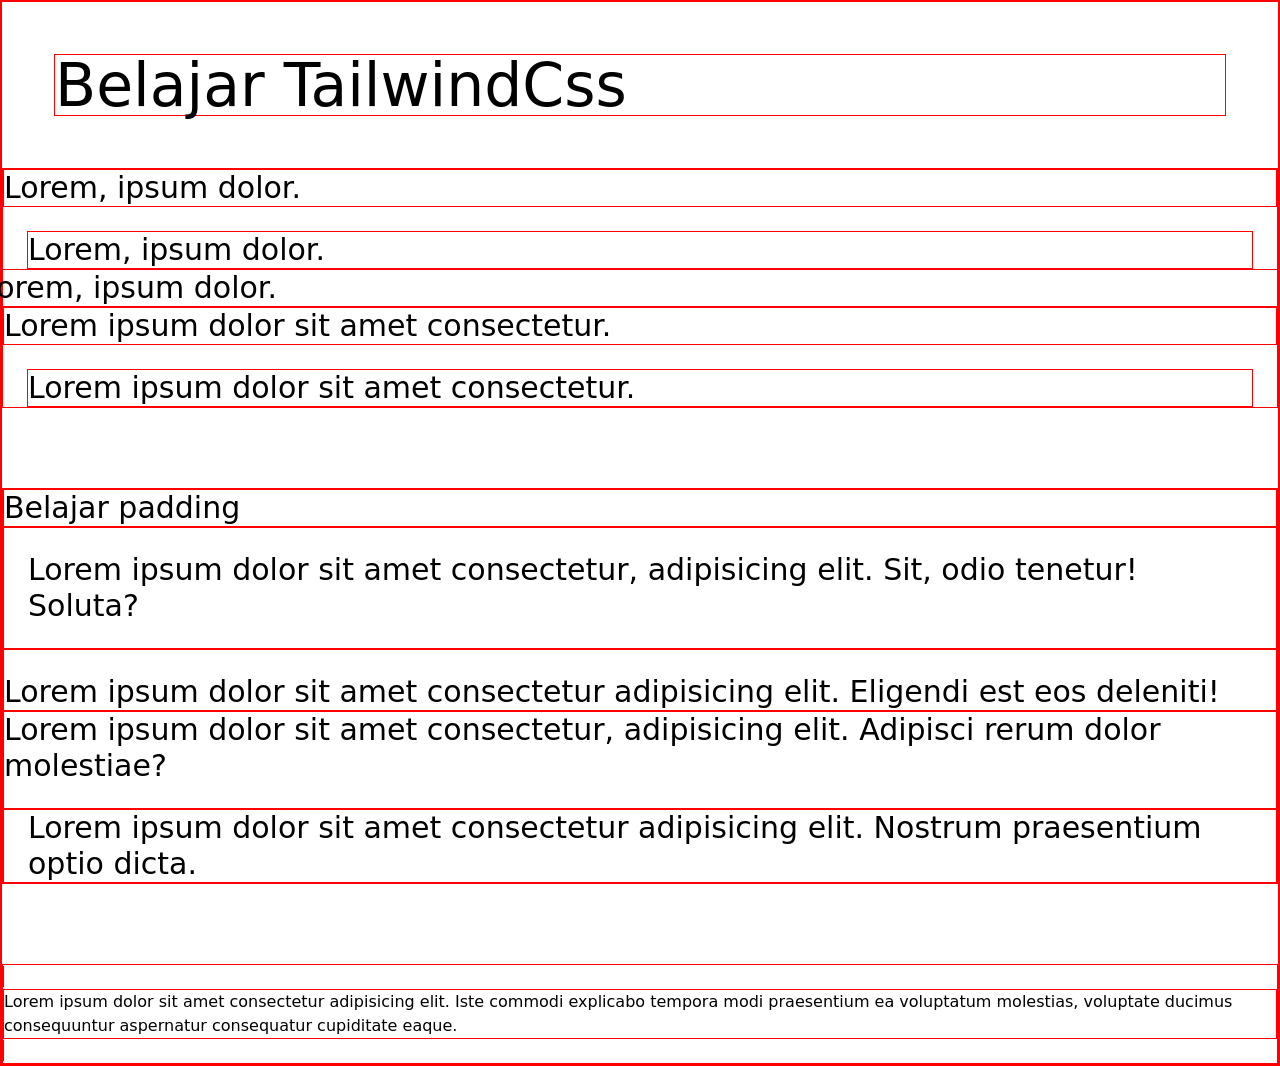
<file: src/public/index.html>
<!DOCTYPE html>
<html lang="en">

<head>
    <meta charset="UTF-8">
    <meta name="viewport" content="width=device-width, initial-scale=1.0">
    <title>Document</title>
    <link rel="stylesheet" href="/src/public/style.css">
</head>

<style>
    * {
        border: 1px solid red;
    }
</style>

<body>
    <h1 class="text-6xl m-13">Belajar TailwindCss</h1>

    <section>
        <p class="text-3xl">Lorem, ipsum dolor.</p>
        <!-- margin atas bawah kanan kiri -->
        <p class="text-3xl m-6">Lorem, ipsum dolor.</p>
        <!-- margin minus ke kiri -->
        <p class="text-3xl -m-6">Lorem, ipsum dolor.</p>
        <!-- margin atas bawah -->
        <p class="text-3xl my-6">Lorem ipsum dolor sit amet consectetur.</p>
        <!-- margin kiri kanan -->
        <p class="text-3xl mx-6">Lorem ipsum dolor sit amet consectetur.</p>
    </section>

    <!-- padding -->
    <section class="mt-20">
        <p class="text-3xl">Belajar padding</p>
        <p class="text-3xl p-6">Lorem ipsum dolor sit amet consectetur, adipisicing elit. Sit, odio tenetur! Soluta?</p>
        <p class="text-3xl pt-6">Lorem ipsum dolor sit amet consectetur adipisicing elit. Eligendi est eos deleniti!</p>
        <p class="text-3xl pb-6">Lorem ipsum dolor sit amet consectetur, adipisicing elit. Adipisci rerum dolor
            molestiae?</p>
        <p class="text-3xl pl-6">Lorem ipsum dolor sit amet consectetur adipisicing elit. Nostrum praesentium optio
            dicta.</p>
    </section>

    <!-- size-->
    <section class="size-4/4 mt-20">
        <size class=" size-2/3">
            <p>Lorem ipsum dolor sit amet consectetur adipisicing elit. Iste commodi explicabo tempora modi praesentium
                ea voluptatum molestias, voluptate ducimus consequuntur aspernatur consequatur cupiditate eaque.</p>
        </size>
    </section>
</body>

</html>
</file>
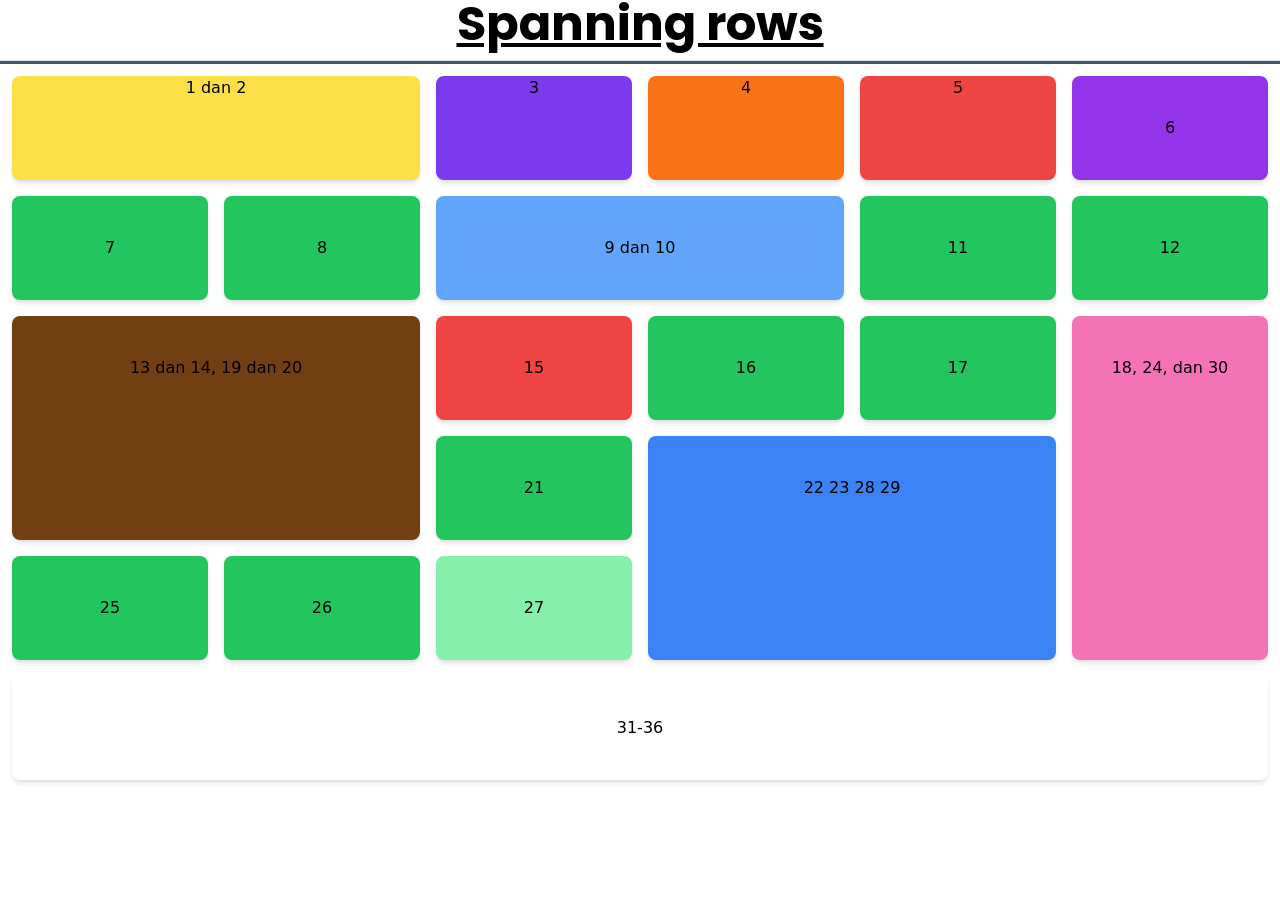
<file: src/public/challengerowcols.html>
<!DOCTYPE html>
<html lang="en">

<head>
    <meta charset="UTF-8">
    <meta name="viewport" content="width=device-width, initial-scale=1.0">
    <title>Document</title>
    <link rel="stylesheet" href="style.css">
    <link rel="preconnect" href="https://fonts.googleapis.com">
    <link rel="preconnect" href="https://fonts.gstatic.com" crossorigin>
    <link href="https://fonts.googleapis.com/css2?family=Poppins:wght@100;200;400;700&display=swap" rel="stylesheet">
</head>

<body>
    <h1 class="font-poppins text-center font-bold underline text-5xl">Spanning rows</h1>
    <hr class="h-[4px] bg-slate-600 mt-3">
    <div class="grid grid-cols-6 gap-4 p-3">
        <div class="bg-yellow-300 px-4 col-span-2 rounded-lg shadow-md">
            <p class="text-center">1 dan 2</p>
        </div>
        <div class="bg-violet-600 px-4 rounded-lg shadow-md">
            <p class="text-center">3</p>
        </div>
        <div class="bg-orange-500 px-4 rounded-lg shadow-md">
            <p class="text-center">4</p>
        </div>
        <div class="bg-red-500 px-4 rounded-lg shadow-md">
            <p class="text-center">5</p>
        </div>
        <div class="bg-purple-600 py-10 px-4 rounded-lg shadow-md">
            <p class="text-center">6</p>
        </div>
        <div class="bg-green-500 py-10 px-4 rounded-lg shadow-md">
            <p class="text-center">7</p>
        </div>
        <div class="bg-green-500 py-10 px-4 rounded-lg shadow-md">
            <p class="text-center">8</p>
        </div>
        <div class="bg-blue-400 col-span-2 py-10 px-4 rounded-lg shadow-md">
            <p class="text-center">9 dan 10</p>
        </div>
        <div class="bg-green-500 py-10 px-4 rounded-lg shadow-md">
            <p class="text-center">11</p>
        </div>
        <div class="bg-green-500 py-10 px-4 rounded-lg shadow-md">
            <p class="text-center">12</p>
        </div>
        <div class="bg-yellow-900 row-span-2 col-span-2 py-10 px-4 rounded-lg shadow-md">
            <p class="text-center">13 dan 14, 19 dan 20</p>
        </div>
        <div class="bg-red-500 py-10 px-4 rounded-lg shadow-md">
            <p class="text-center">15</p>
        </div>
        <div class="bg-green-500 py-10 px-4 rounded-lg shadow-md">
            <p class="text-center">16</p>
        </div>
        <div class="bg-green-500 py-10 px-4 rounded-lg shadow-md">
            <p class="text-center">17</p>
        </div>
        <div class="bg-pink-400 row-span-3 py-10 px-4 rounded-lg shadow-md">
            <p class="text-center">18, 24, dan 30</p>
        </div>
        <div class="bg-green-500 py-10 px-4 rounded-lg shadow-md">
            <p class="text-center">21</p>
        </div>
        <div class="bg-blue-500 col-span-2 row-span-2 py-10 px-4 rounded-lg shadow-md">
            <p class="text-center">22 23 28 29</p>
        </div>
        <div class="bg-green-500 py-10 px-4 rounded-lg shadow-md">
            <p class="text-center">25</p>
        </div>
        <div class="bg-green-500 py-10 px-4 rounded-lg shadow-md">
            <p class="text-center">26</p>
        </div>
        <div class="bg-green-300 py-10 px-4 rounded-lg shadow-md">
            <p class="text-center">27</p>
        </div>
        <div class="bg-white col-span-6 py-10 px-4 rounded-lg shadow-md">
            <p class="text-center">31-36</p>
        </div>
    </div>
</body>

</html>
</file>
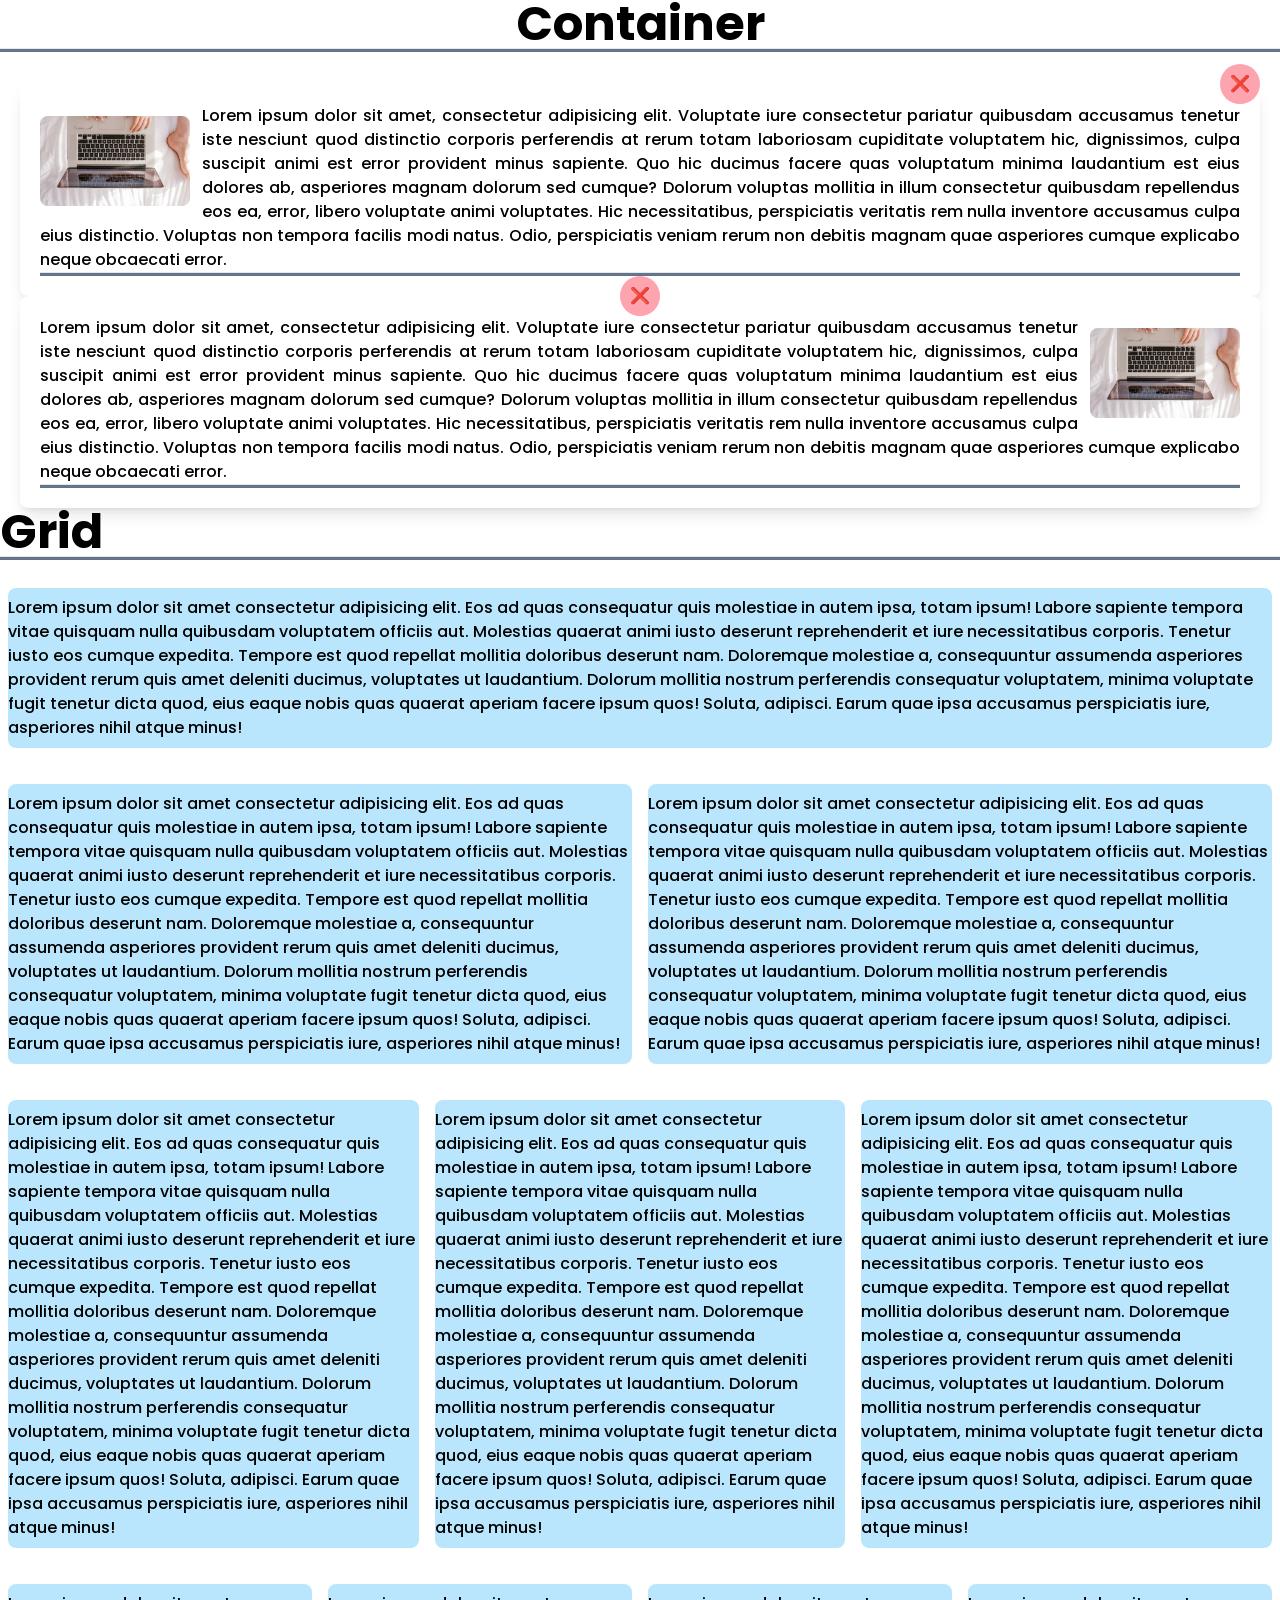
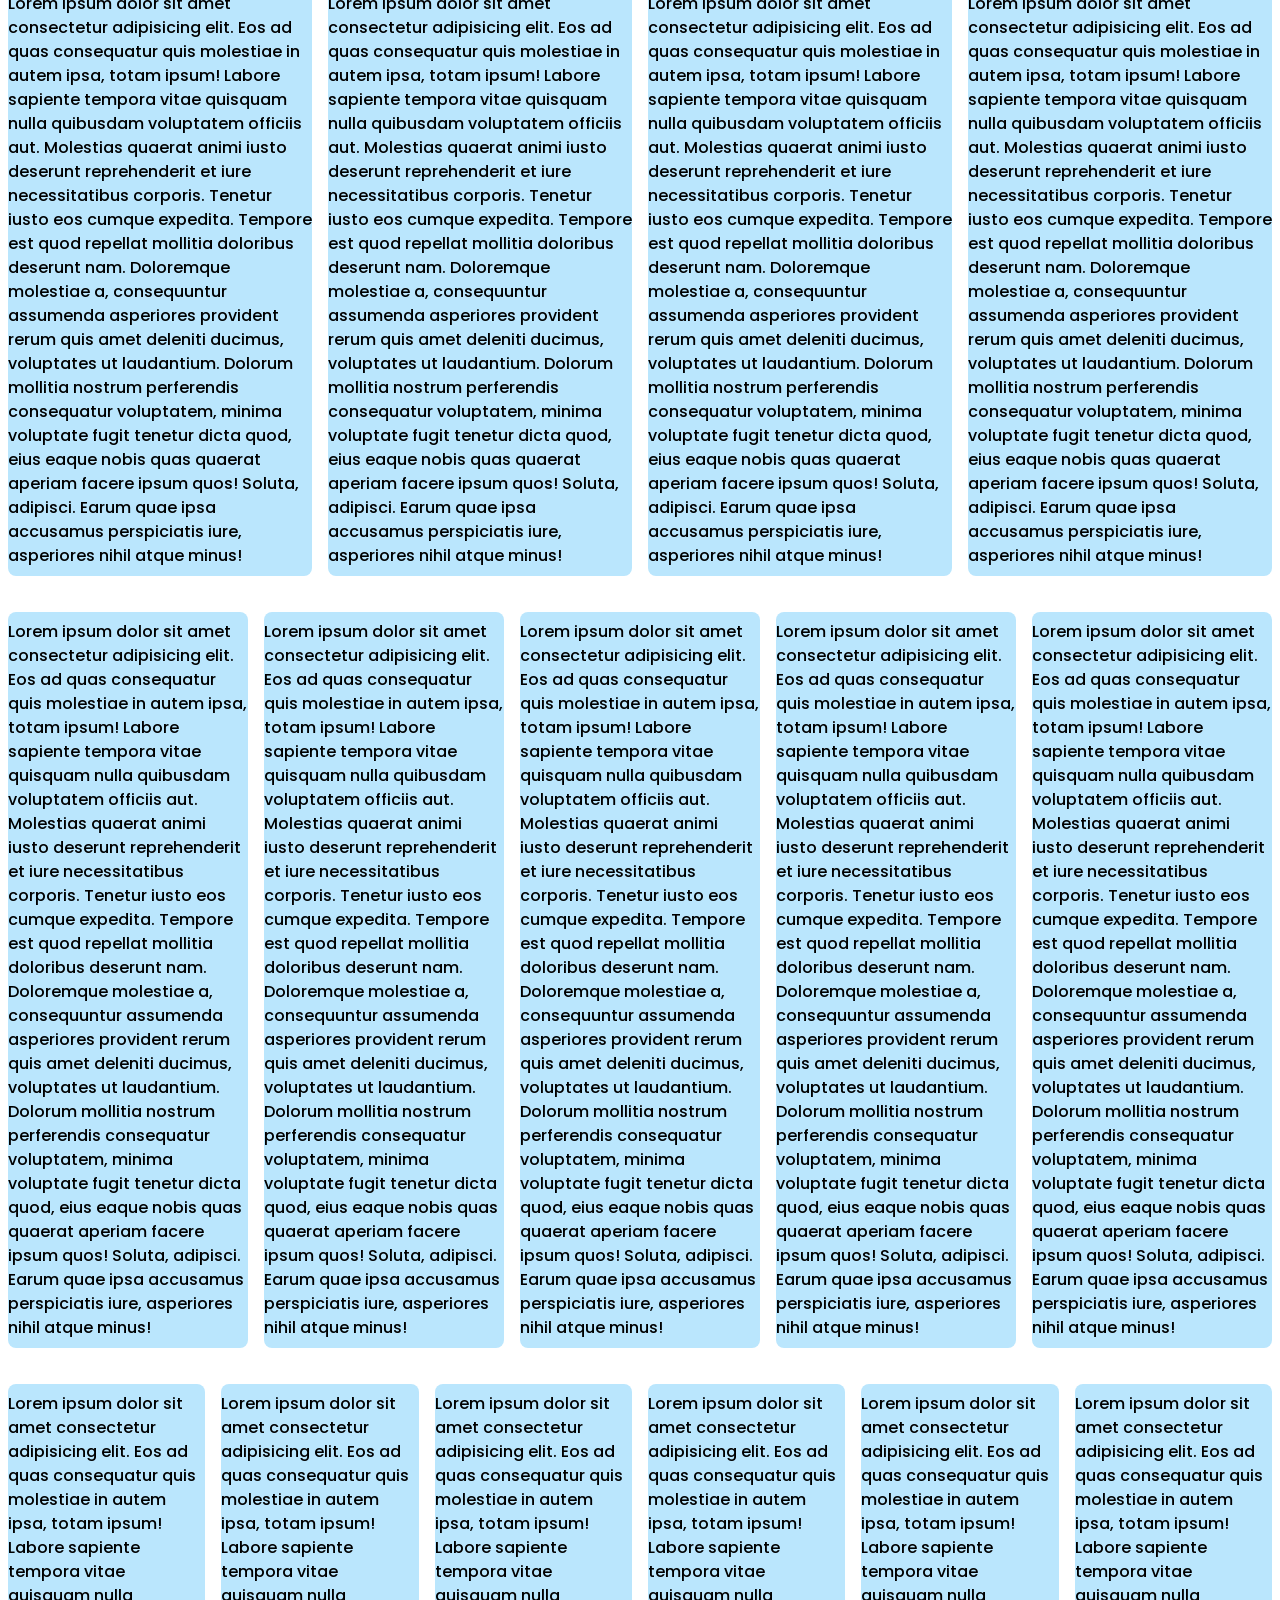
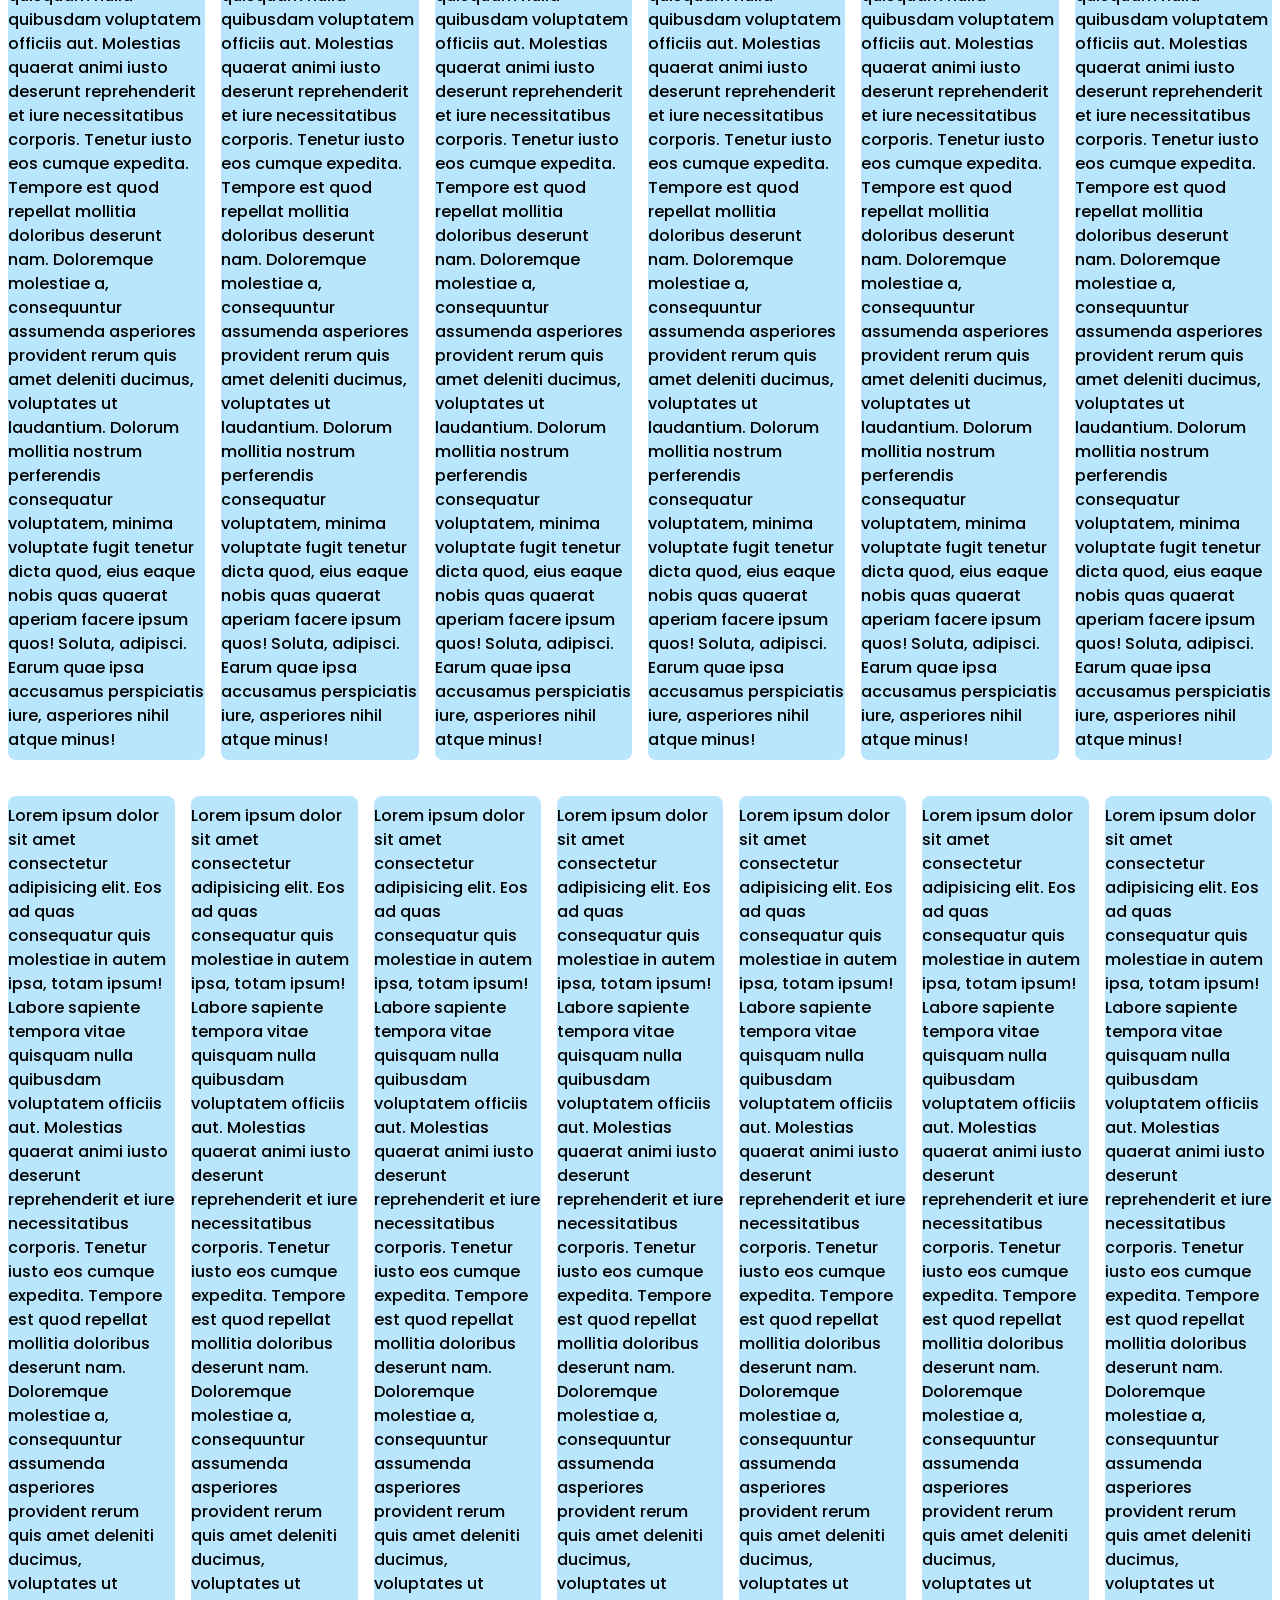
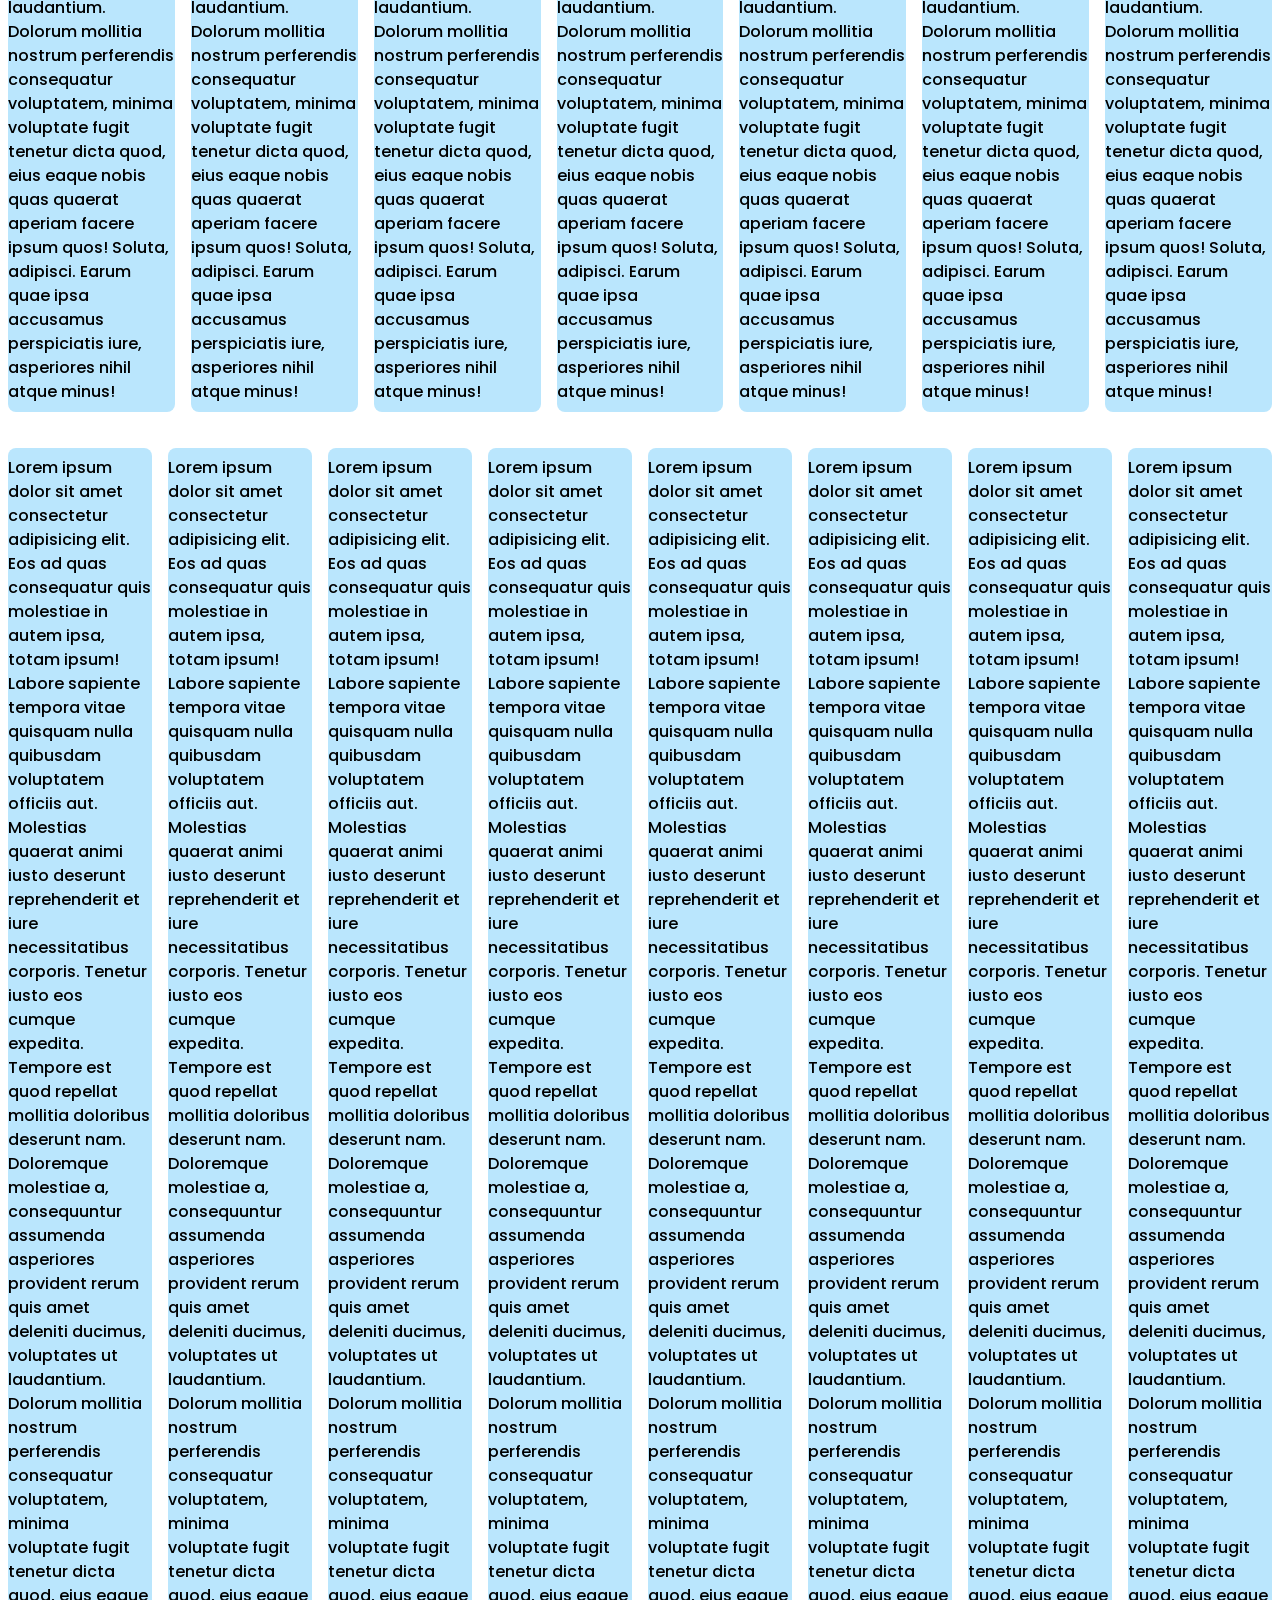
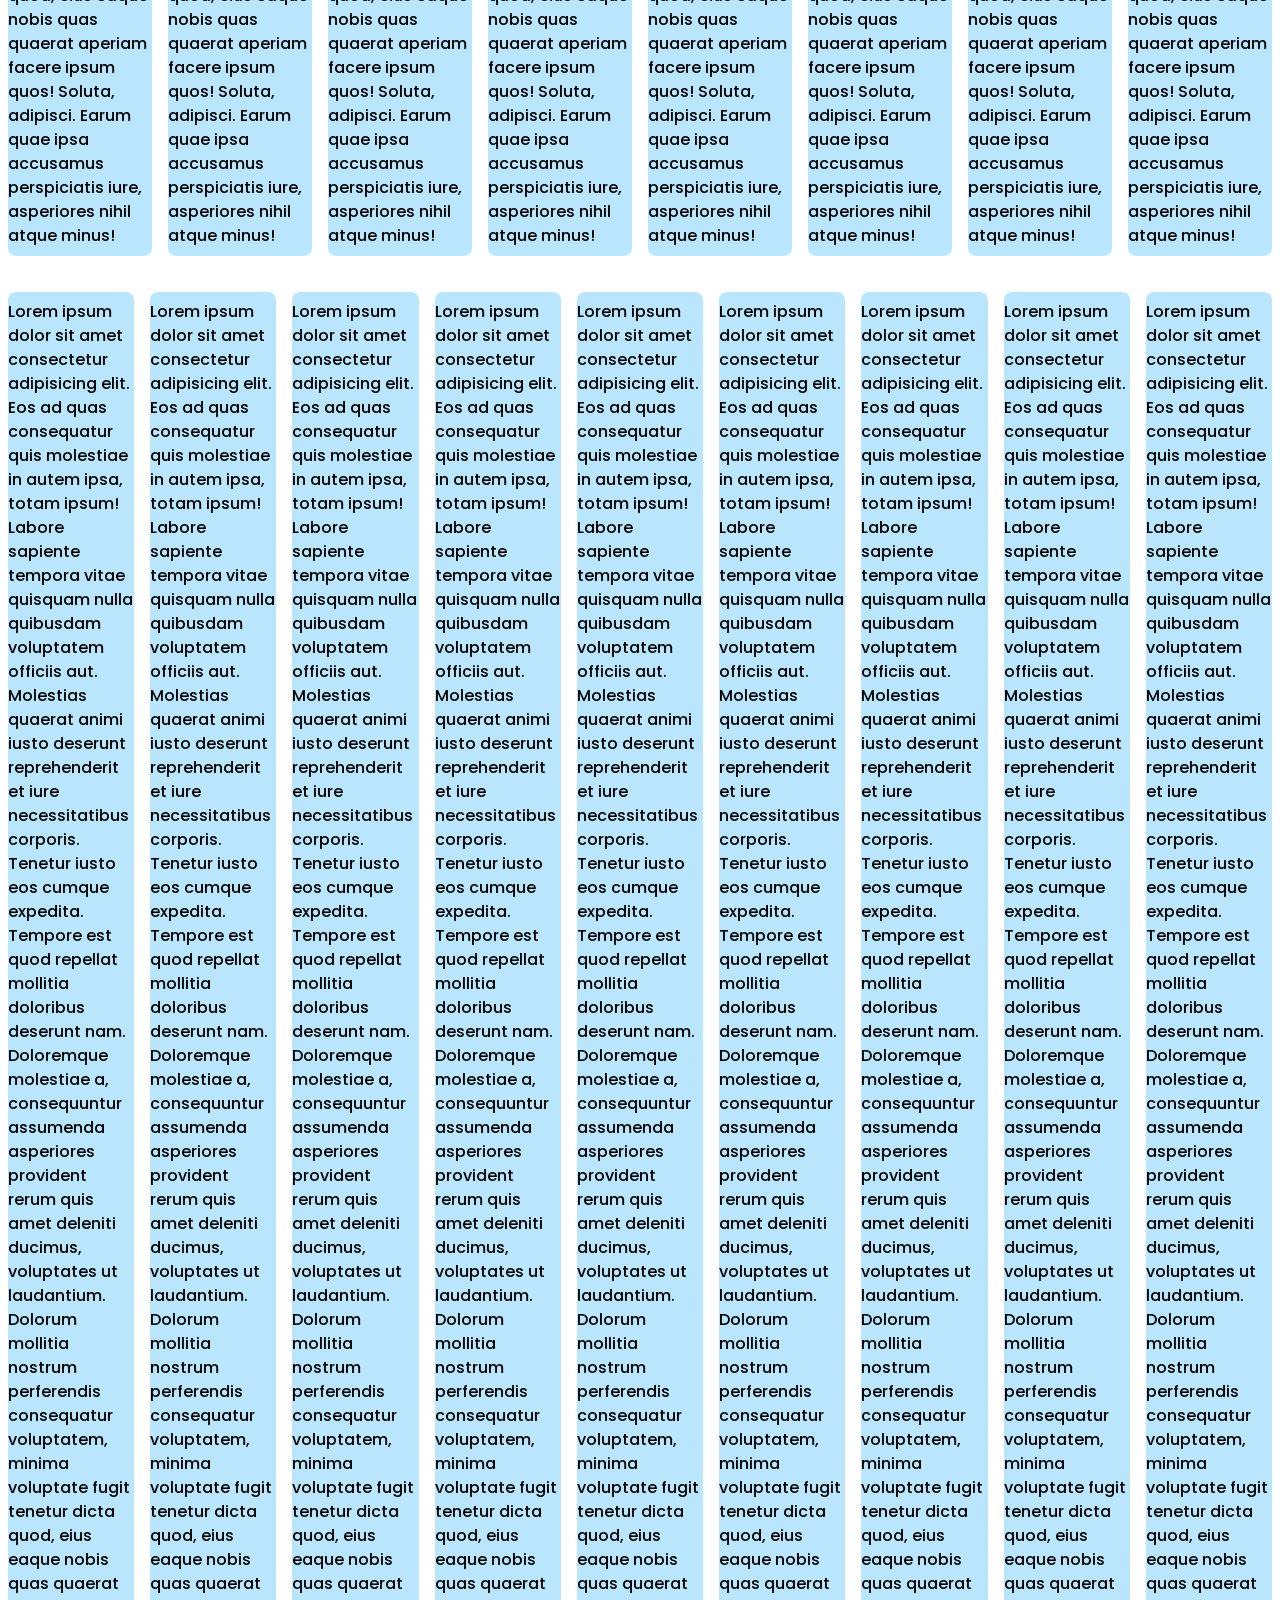
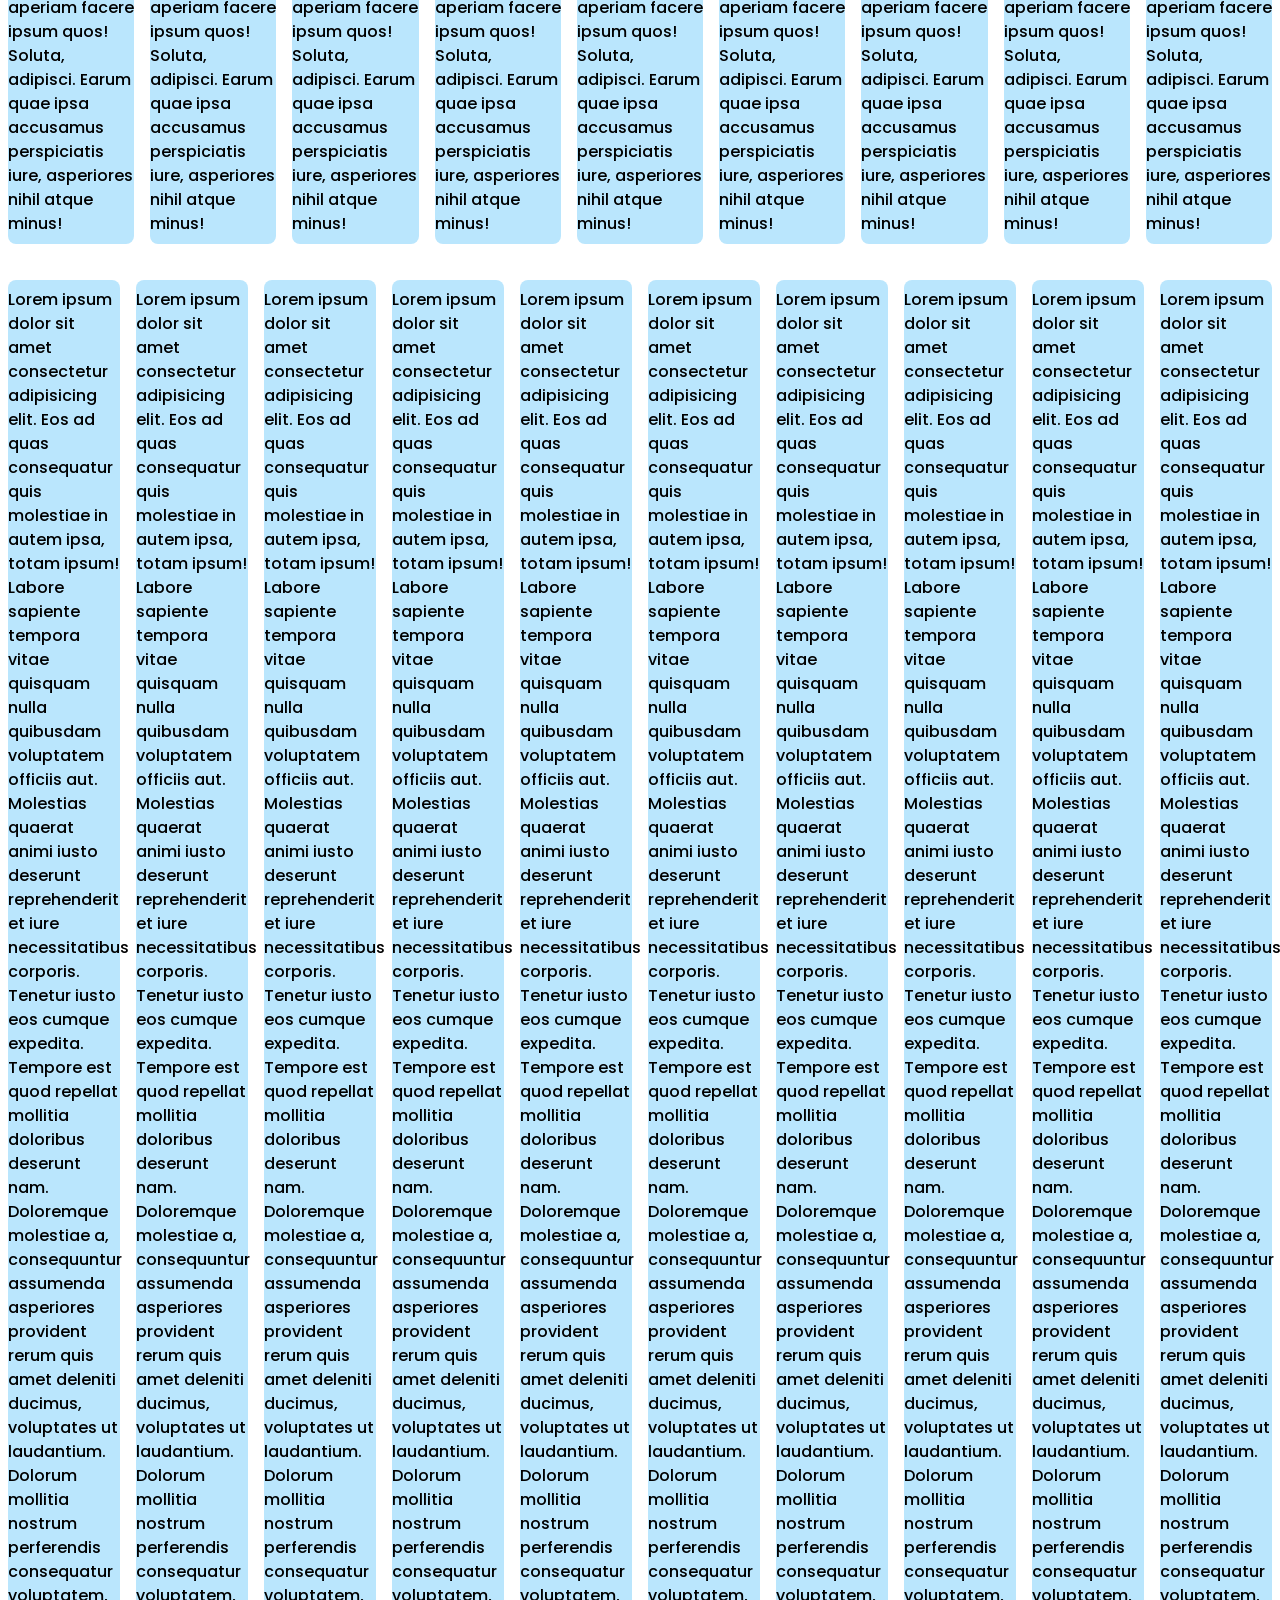
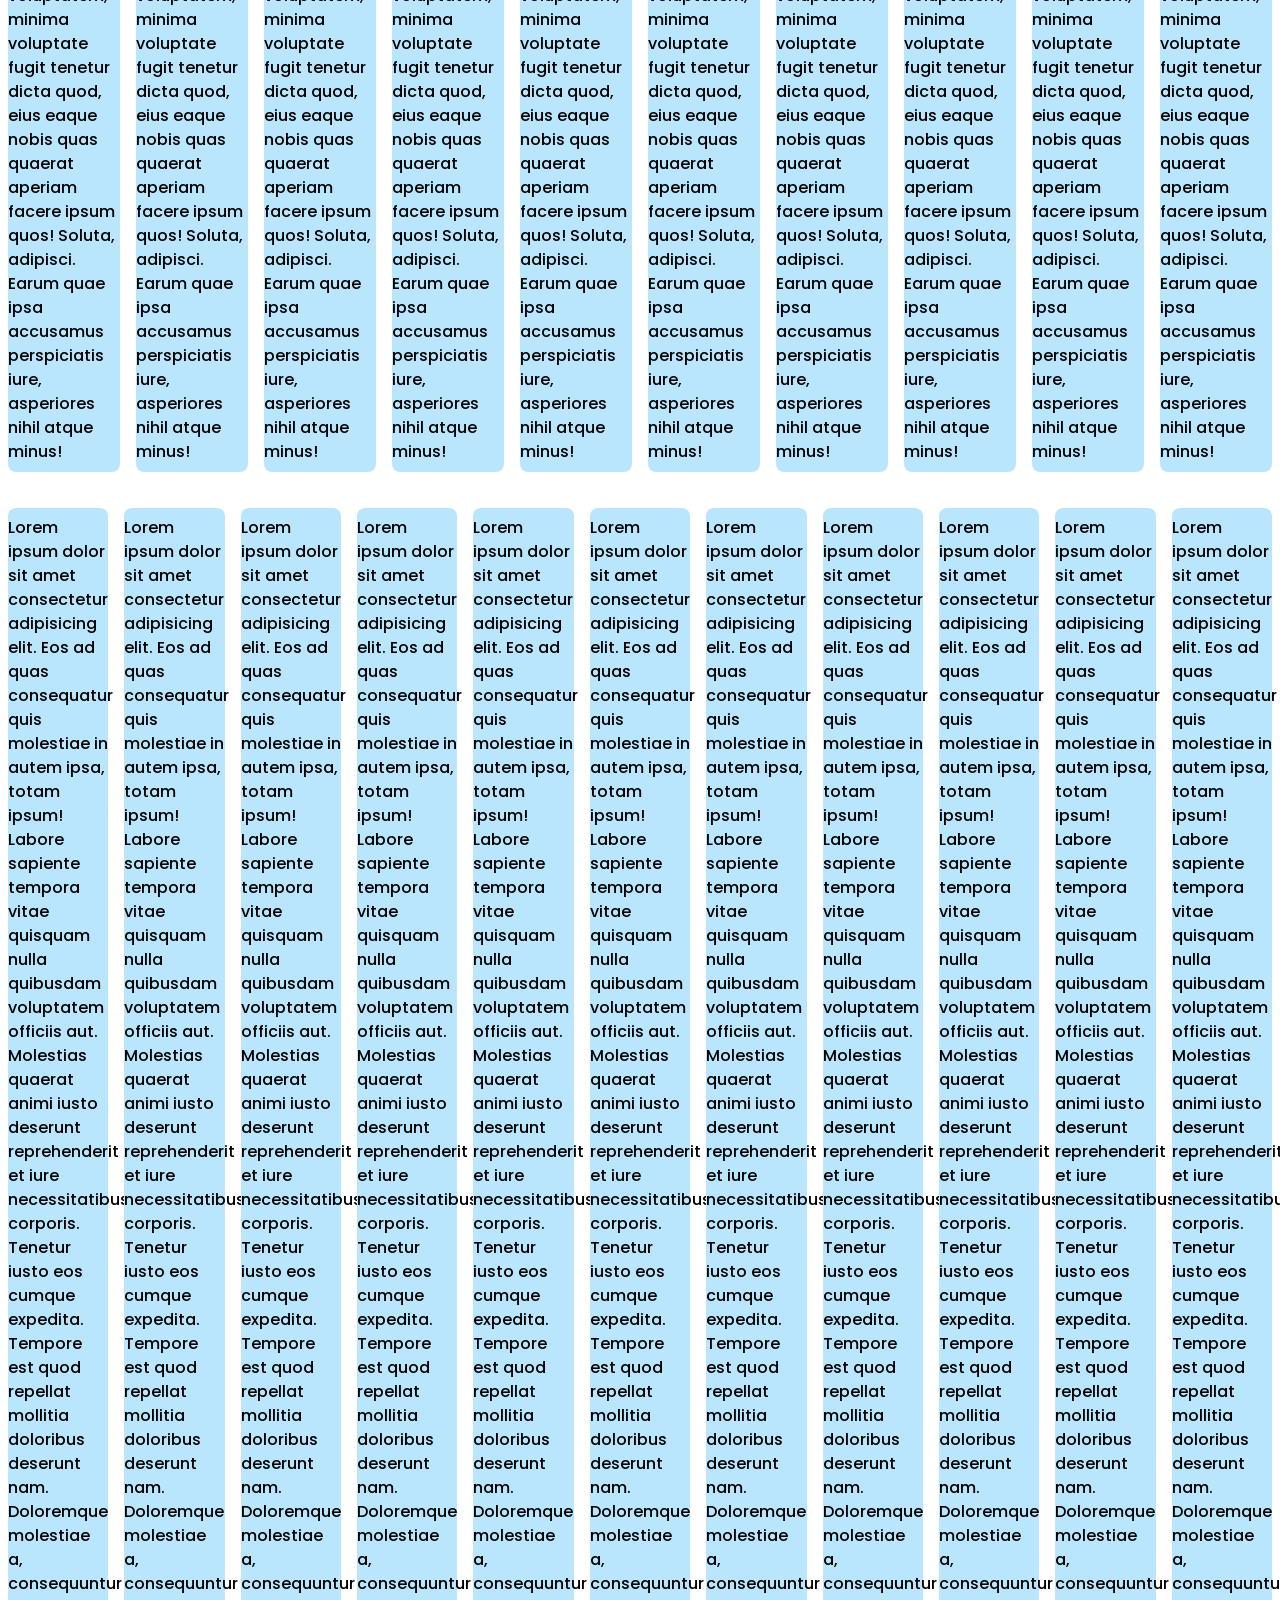
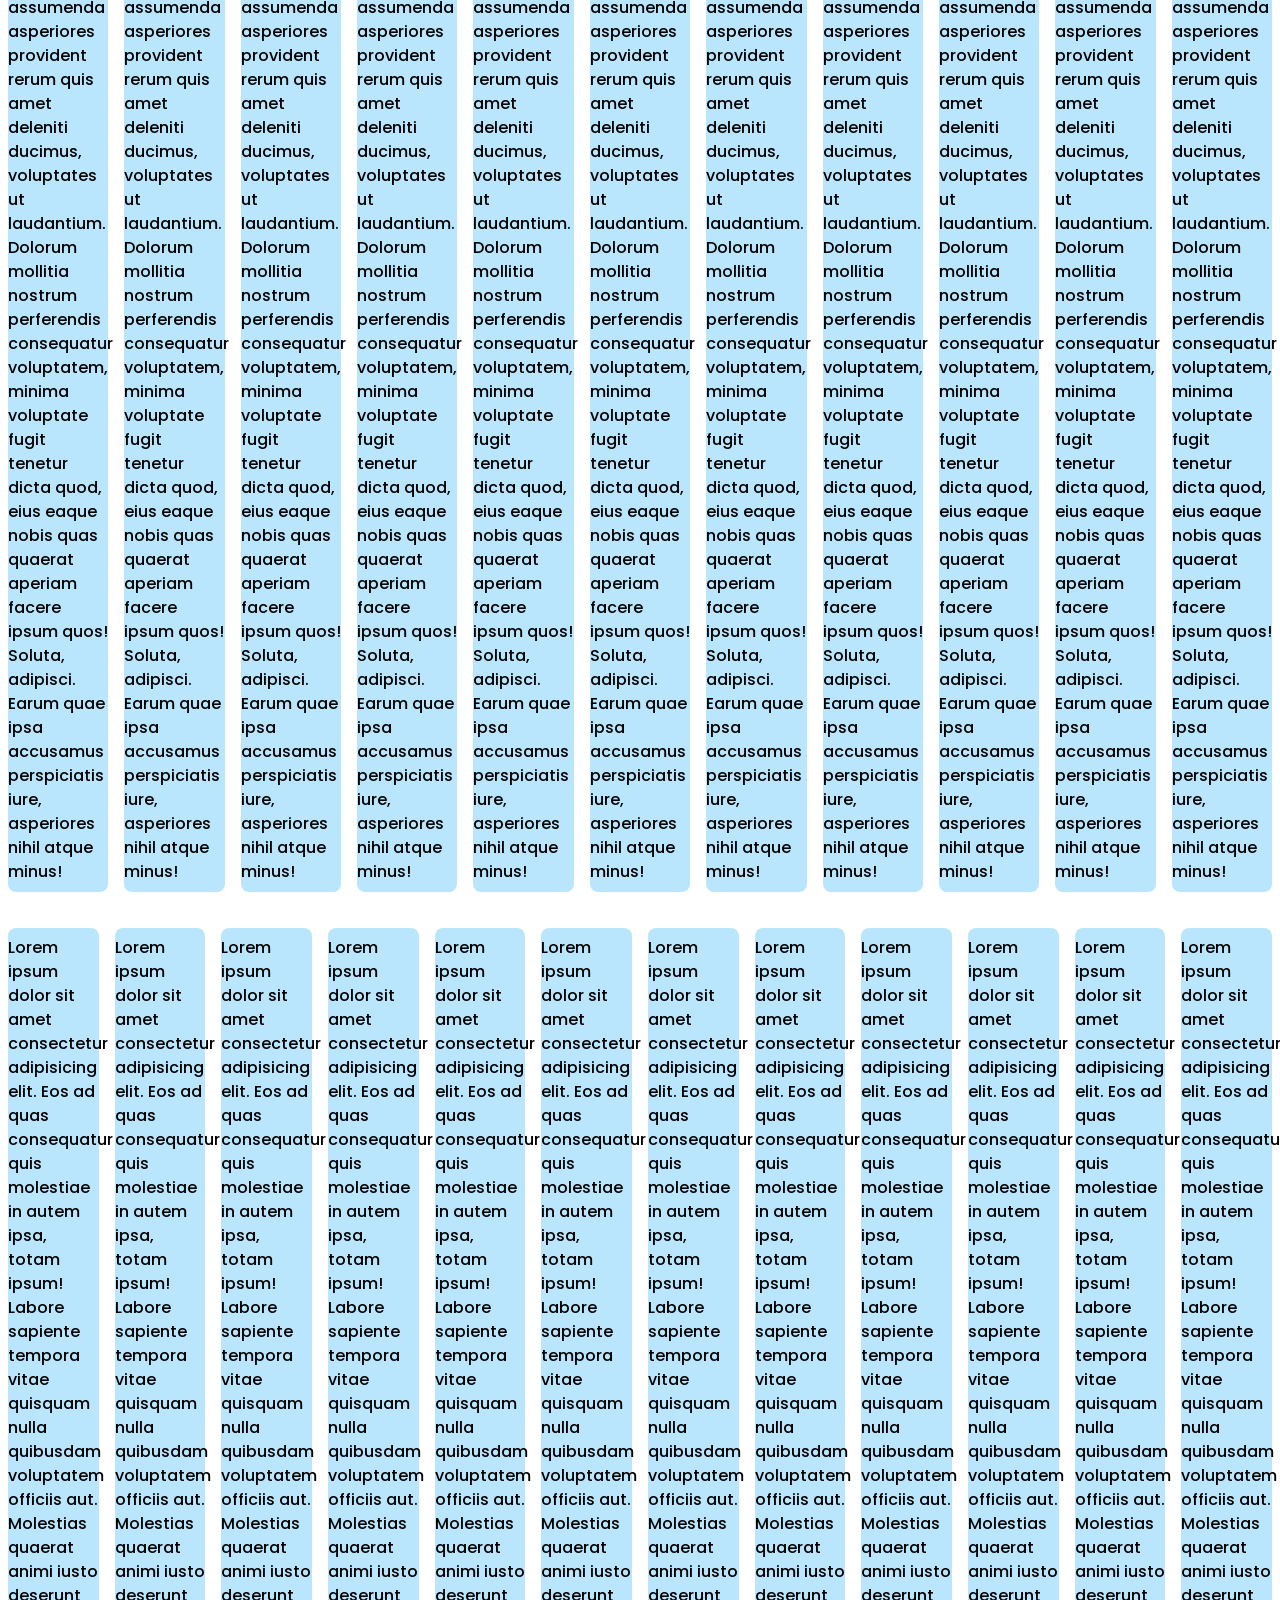
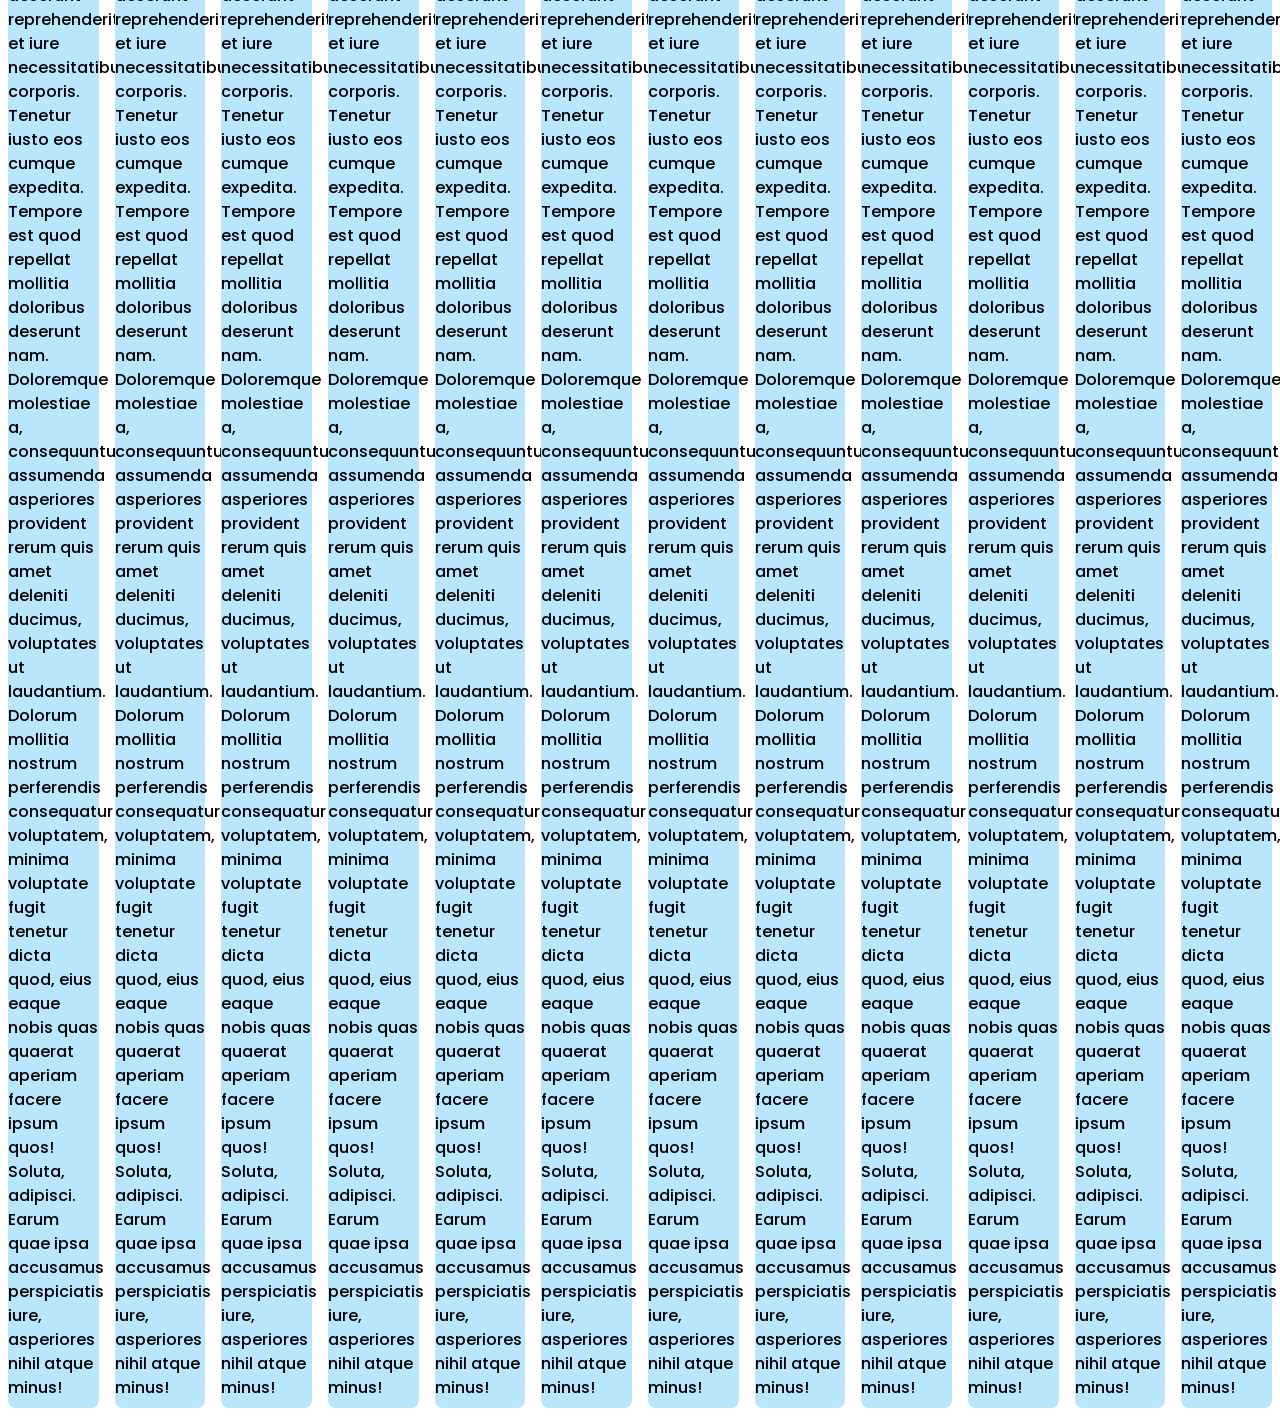
<file: src/public/index3.html>
<!DOCTYPE html>
<html lang="en">

<head>
    <meta charset="UTF-8">
    <meta name="viewport" content="width=device-width, initial-scale=1.0">
    <title>Document</title>
    <link rel="stylesheet" href="style.css">
    <link rel="preconnect" href="https://fonts.googleapis.com">
    <link rel="preconnect" href="https://fonts.gstatic.com" crossorigin>
    <link href="https://fonts.googleapis.com/css2?family=Poppins:wght@100;200;400;700&display=swap" rel="stylesheet">
</head>

<body>
    <h1 class="text-center font-poppins text-5xl font-bold ">Container</h1>
    <hr class="bg-slate-500 h-[4px]">
    <div class="container mt-8 mx-auto px-5">
        <div class="bg-white p-5 shadow-lg rounded-lg justify-center relative">
            <div class="rounded-full bg-rose-300 w-10 h-10 flex absolute -top-5 right-0">
                <span class="m-auto">❌</span>
            </div>
            <img src="/src/public/image/mac2.jpg" width="150" height="150" class="rounded-lg float-left mr-3 mt-3"
                alt="">
            <p class="text-justify font-poppins font-medium">Lorem ipsum dolor sit amet, consectetur adipisicing elit.
                Voluptate iure consectetur pariatur quibusdam
                accusamus tenetur iste nesciunt quod distinctio corporis perferendis at rerum totam laboriosam
                cupiditate voluptatem hic, dignissimos, culpa suscipit animi est error provident minus sapiente. Quo hic
                ducimus facere quas voluptatum minima laudantium est eius dolores ab, asperiores magnam dolorum sed
                cumque? Dolorum voluptas mollitia in illum consectetur quibusdam repellendus eos ea, error, libero
                voluptate animi voluptates. Hic necessitatibus, perspiciatis veritatis rem nulla inventore accusamus
                culpa eius distinctio. Voluptas non tempora facilis modi natus. Odio, perspiciatis veniam rerum non
                debitis magnam quae asperiores cumque explicabo neque obcaecati error.</p>
            <hr class="bg-slate-500 h-[4px]">
        </div>
        <div class="bg-white p-5 shadow-lg rounded-lg justify-center relative">
            <div class="rounded-full bg-rose-300 w-10 h-10 flex absolute -translate-x-1/2 -top-5 left-1/2  ">
                <span class="m-auto">❌</span>
            </div>
            <img src="/src/public/image/mac2.jpg" width="150" height="150" class="rounded-lg float-right ml-3 mt-3"
                alt="">
            <p class="text-justify font-poppins font-medium">Lorem ipsum dolor sit amet, consectetur adipisicing elit.
                Voluptate iure consectetur pariatur quibusdam
                accusamus tenetur iste nesciunt quod distinctio corporis perferendis at rerum totam laboriosam
                cupiditate voluptatem hic, dignissimos, culpa suscipit animi est error provident minus sapiente. Quo hic
                ducimus facere quas voluptatum minima laudantium est eius dolores ab, asperiores magnam dolorum sed
                cumque? Dolorum voluptas mollitia in illum consectetur quibusdam repellendus eos ea, error, libero
                voluptate animi voluptates. Hic necessitatibus, perspiciatis veritatis rem nulla inventore accusamus
                culpa eius distinctio. Voluptas non tempora facilis modi natus. Odio, perspiciatis veniam rerum non
                debitis magnam quae asperiores cumque explicabo neque obcaecati error.</p>
            <hr class="bg-slate-500 h-[4px]">
        </div>
    </div>

    <h class="text-5xl font-poppins text-center font-bold mt-10">Grid</h>
    <hr class="bg-slate-500 h-[4px]">
    <div class="mt-5 grid grid-cols-1">
        <div class="bg-sky-200 PX-3 py-2 m-2 rounded-lg">
            <p class="font-poppins font-medium">Lorem ipsum dolor sit amet consectetur adipisicing elit. Eos ad quas
                consequatur quis molestiae in autem
                ipsa, totam ipsum! Labore sapiente tempora vitae quisquam nulla quibusdam voluptatem officiis aut.
                Molestias quaerat animi iusto deserunt reprehenderit et iure necessitatibus corporis. Tenetur iusto eos
                cumque expedita. Tempore est quod repellat mollitia doloribus deserunt nam. Doloremque molestiae a,
                consequuntur assumenda asperiores provident rerum quis amet deleniti ducimus, voluptates ut laudantium.
                Dolorum mollitia nostrum perferendis consequatur voluptatem, minima voluptate fugit tenetur dicta quod,
                eius eaque nobis quas quaerat aperiam facere ipsum quos! Soluta, adipisci. Earum quae ipsa accusamus
                perspiciatis iure, asperiores nihil atque minus!</p>
        </div>
    </div>

    <div class="mt-5 grid grid-cols-2">
        <div class="bg-sky-200 PX-3 py-2 m-2 rounded-lg">
            <p class="font-poppins font-medium">Lorem ipsum dolor sit amet consectetur adipisicing elit. Eos ad quas
                consequatur quis molestiae in autem
                ipsa, totam ipsum! Labore sapiente tempora vitae quisquam nulla quibusdam voluptatem officiis aut.
                Molestias quaerat animi iusto deserunt reprehenderit et iure necessitatibus corporis. Tenetur iusto eos
                cumque expedita. Tempore est quod repellat mollitia doloribus deserunt nam. Doloremque molestiae a,
                consequuntur assumenda asperiores provident rerum quis amet deleniti ducimus, voluptates ut laudantium.
                Dolorum mollitia nostrum perferendis consequatur voluptatem, minima voluptate fugit tenetur dicta quod,
                eius eaque nobis quas quaerat aperiam facere ipsum quos! Soluta, adipisci. Earum quae ipsa accusamus
                perspiciatis iure, asperiores nihil atque minus!</p>
        </div>
        <div class="bg-sky-200 PX-3 py-2 m-2 rounded-lg">
            <p class="font-poppins font-medium">Lorem ipsum dolor sit amet consectetur adipisicing elit. Eos ad quas
                consequatur quis molestiae in autem
                ipsa, totam ipsum! Labore sapiente tempora vitae quisquam nulla quibusdam voluptatem officiis aut.
                Molestias quaerat animi iusto deserunt reprehenderit et iure necessitatibus corporis. Tenetur iusto eos
                cumque expedita. Tempore est quod repellat mollitia doloribus deserunt nam. Doloremque molestiae a,
                consequuntur assumenda asperiores provident rerum quis amet deleniti ducimus, voluptates ut laudantium.
                Dolorum mollitia nostrum perferendis consequatur voluptatem, minima voluptate fugit tenetur dicta quod,
                eius eaque nobis quas quaerat aperiam facere ipsum quos! Soluta, adipisci. Earum quae ipsa accusamus
                perspiciatis iure, asperiores nihil atque minus!</p>
        </div>
    </div>

    <div class="mt-5 grid grid-cols-3">
        <div class="bg-sky-200 PX-3 py-2 m-2 rounded-lg">
            <p class="font-poppins font-medium">Lorem ipsum dolor sit amet consectetur adipisicing elit. Eos ad quas
                consequatur quis molestiae in autem
                ipsa, totam ipsum! Labore sapiente tempora vitae quisquam nulla quibusdam voluptatem officiis aut.
                Molestias quaerat animi iusto deserunt reprehenderit et iure necessitatibus corporis. Tenetur iusto eos
                cumque expedita. Tempore est quod repellat mollitia doloribus deserunt nam. Doloremque molestiae a,
                consequuntur assumenda asperiores provident rerum quis amet deleniti ducimus, voluptates ut laudantium.
                Dolorum mollitia nostrum perferendis consequatur voluptatem, minima voluptate fugit tenetur dicta quod,
                eius eaque nobis quas quaerat aperiam facere ipsum quos! Soluta, adipisci. Earum quae ipsa accusamus
                perspiciatis iure, asperiores nihil atque minus!</p>
        </div>
        <div class="bg-sky-200 PX-3 py-2 m-2 rounded-lg">
            <p class="font-poppins font-medium">Lorem ipsum dolor sit amet consectetur adipisicing elit. Eos ad quas
                consequatur quis molestiae in autem
                ipsa, totam ipsum! Labore sapiente tempora vitae quisquam nulla quibusdam voluptatem officiis aut.
                Molestias quaerat animi iusto deserunt reprehenderit et iure necessitatibus corporis. Tenetur iusto eos
                cumque expedita. Tempore est quod repellat mollitia doloribus deserunt nam. Doloremque molestiae a,
                consequuntur assumenda asperiores provident rerum quis amet deleniti ducimus, voluptates ut laudantium.
                Dolorum mollitia nostrum perferendis consequatur voluptatem, minima voluptate fugit tenetur dicta quod,
                eius eaque nobis quas quaerat aperiam facere ipsum quos! Soluta, adipisci. Earum quae ipsa accusamus
                perspiciatis iure, asperiores nihil atque minus!</p>
        </div>
        <div class="bg-sky-200 PX-3 py-2 m-2 rounded-lg">
            <p class="font-poppins font-medium">Lorem ipsum dolor sit amet consectetur adipisicing elit. Eos ad quas
                consequatur quis molestiae in autem
                ipsa, totam ipsum! Labore sapiente tempora vitae quisquam nulla quibusdam voluptatem officiis aut.
                Molestias quaerat animi iusto deserunt reprehenderit et iure necessitatibus corporis. Tenetur iusto eos
                cumque expedita. Tempore est quod repellat mollitia doloribus deserunt nam. Doloremque molestiae a,
                consequuntur assumenda asperiores provident rerum quis amet deleniti ducimus, voluptates ut laudantium.
                Dolorum mollitia nostrum perferendis consequatur voluptatem, minima voluptate fugit tenetur dicta quod,
                eius eaque nobis quas quaerat aperiam facere ipsum quos! Soluta, adipisci. Earum quae ipsa accusamus
                perspiciatis iure, asperiores nihil atque minus!</p>
        </div>
    </div>

    <div class="mt-5 grid grid-cols-4">
        <div class="bg-sky-200 PX-3 py-2 m-2 rounded-lg">
            <p class="font-poppins font-medium">Lorem ipsum dolor sit amet consectetur adipisicing elit. Eos ad quas
                consequatur quis molestiae in autem
                ipsa, totam ipsum! Labore sapiente tempora vitae quisquam nulla quibusdam voluptatem officiis aut.
                Molestias quaerat animi iusto deserunt reprehenderit et iure necessitatibus corporis. Tenetur iusto eos
                cumque expedita. Tempore est quod repellat mollitia doloribus deserunt nam. Doloremque molestiae a,
                consequuntur assumenda asperiores provident rerum quis amet deleniti ducimus, voluptates ut laudantium.
                Dolorum mollitia nostrum perferendis consequatur voluptatem, minima voluptate fugit tenetur dicta quod,
                eius eaque nobis quas quaerat aperiam facere ipsum quos! Soluta, adipisci. Earum quae ipsa accusamus
                perspiciatis iure, asperiores nihil atque minus!</p>

        </div>
        <div class="bg-sky-200 PX-3 py-2 m-2 rounded-lg">
            <p class="font-poppins font-medium">Lorem ipsum dolor sit amet consectetur adipisicing elit. Eos ad quas
                consequatur quis molestiae in autem
                ipsa, totam ipsum! Labore sapiente tempora vitae quisquam nulla quibusdam voluptatem officiis aut.
                Molestias quaerat animi iusto deserunt reprehenderit et iure necessitatibus corporis. Tenetur iusto eos
                cumque expedita. Tempore est quod repellat mollitia doloribus deserunt nam. Doloremque molestiae a,
                consequuntur assumenda asperiores provident rerum quis amet deleniti ducimus, voluptates ut laudantium.
                Dolorum mollitia nostrum perferendis consequatur voluptatem, minima voluptate fugit tenetur dicta quod,
                eius eaque nobis quas quaerat aperiam facere ipsum quos! Soluta, adipisci. Earum quae ipsa accusamus
                perspiciatis iure, asperiores nihil atque minus!</p>
        </div>
        <div class="bg-sky-200 PX-3 py-2 m-2 rounded-lg">
            <p class="font-poppins font-medium">Lorem ipsum dolor sit amet consectetur adipisicing elit. Eos ad quas
                consequatur quis molestiae in autem
                ipsa, totam ipsum! Labore sapiente tempora vitae quisquam nulla quibusdam voluptatem officiis aut.
                Molestias quaerat animi iusto deserunt reprehenderit et iure necessitatibus corporis. Tenetur iusto eos
                cumque expedita. Tempore est quod repellat mollitia doloribus deserunt nam. Doloremque molestiae a,
                consequuntur assumenda asperiores provident rerum quis amet deleniti ducimus, voluptates ut laudantium.
                Dolorum mollitia nostrum perferendis consequatur voluptatem, minima voluptate fugit tenetur dicta quod,
                eius eaque nobis quas quaerat aperiam facere ipsum quos! Soluta, adipisci. Earum quae ipsa accusamus
                perspiciatis iure, asperiores nihil atque minus!</p>
        </div>
        <div class="bg-sky-200 PX-3 py-2 m-2 rounded-lg">
            <p class="font-poppins font-medium">Lorem ipsum dolor sit amet consectetur adipisicing elit. Eos ad quas
                consequatur quis molestiae in autem
                ipsa, totam ipsum! Labore sapiente tempora vitae quisquam nulla quibusdam voluptatem officiis aut.
                Molestias quaerat animi iusto deserunt reprehenderit et iure necessitatibus corporis. Tenetur iusto eos
                cumque expedita. Tempore est quod repellat mollitia doloribus deserunt nam. Doloremque molestiae a,
                consequuntur assumenda asperiores provident rerum quis amet deleniti ducimus, voluptates ut laudantium.
                Dolorum mollitia nostrum perferendis consequatur voluptatem, minima voluptate fugit tenetur dicta quod,
                eius eaque nobis quas quaerat aperiam facere ipsum quos! Soluta, adipisci. Earum quae ipsa accusamus
                perspiciatis iure, asperiores nihil atque minus!</p>
        </div>
    </div>

    <div class="mt-5 grid grid-cols-5">
        <div class="bg-sky-200 PX-3 py-2 m-2 rounded-lg">
            <p class="font-poppins font-medium">Lorem ipsum dolor sit amet consectetur adipisicing elit. Eos ad quas
                consequatur quis molestiae in autem
                ipsa, totam ipsum! Labore sapiente tempora vitae quisquam nulla quibusdam voluptatem officiis aut.
                Molestias quaerat animi iusto deserunt reprehenderit et iure necessitatibus corporis. Tenetur iusto eos
                cumque expedita. Tempore est quod repellat mollitia doloribus deserunt nam. Doloremque molestiae a,
                consequuntur assumenda asperiores provident rerum quis amet deleniti ducimus, voluptates ut laudantium.
                Dolorum mollitia nostrum perferendis consequatur voluptatem, minima voluptate fugit tenetur dicta quod,
                eius eaque nobis quas quaerat aperiam facere ipsum quos! Soluta, adipisci. Earum quae ipsa accusamus
                perspiciatis iure, asperiores nihil atque minus!</p>

        </div>
        <div class="bg-sky-200 PX-3 py-2 m-2 rounded-lg">
            <p class="font-poppins font-medium">Lorem ipsum dolor sit amet consectetur adipisicing elit. Eos ad quas
                consequatur quis molestiae in autem
                ipsa, totam ipsum! Labore sapiente tempora vitae quisquam nulla quibusdam voluptatem officiis aut.
                Molestias quaerat animi iusto deserunt reprehenderit et iure necessitatibus corporis. Tenetur iusto eos
                cumque expedita. Tempore est quod repellat mollitia doloribus deserunt nam. Doloremque molestiae a,
                consequuntur assumenda asperiores provident rerum quis amet deleniti ducimus, voluptates ut laudantium.
                Dolorum mollitia nostrum perferendis consequatur voluptatem, minima voluptate fugit tenetur dicta quod,
                eius eaque nobis quas quaerat aperiam facere ipsum quos! Soluta, adipisci. Earum quae ipsa accusamus
                perspiciatis iure, asperiores nihil atque minus!</p>
        </div>
        <div class="bg-sky-200 PX-3 py-2 m-2 rounded-lg">
            <p class="font-poppins font-medium">Lorem ipsum dolor sit amet consectetur adipisicing elit. Eos ad quas
                consequatur quis molestiae in autem
                ipsa, totam ipsum! Labore sapiente tempora vitae quisquam nulla quibusdam voluptatem officiis aut.
                Molestias quaerat animi iusto deserunt reprehenderit et iure necessitatibus corporis. Tenetur iusto eos
                cumque expedita. Tempore est quod repellat mollitia doloribus deserunt nam. Doloremque molestiae a,
                consequuntur assumenda asperiores provident rerum quis amet deleniti ducimus, voluptates ut laudantium.
                Dolorum mollitia nostrum perferendis consequatur voluptatem, minima voluptate fugit tenetur dicta quod,
                eius eaque nobis quas quaerat aperiam facere ipsum quos! Soluta, adipisci. Earum quae ipsa accusamus
                perspiciatis iure, asperiores nihil atque minus!</p>
        </div>
        <div class="bg-sky-200 PX-3 py-2 m-2 rounded-lg">
            <p class="font-poppins font-medium">Lorem ipsum dolor sit amet consectetur adipisicing elit. Eos ad quas
                consequatur quis molestiae in autem
                ipsa, totam ipsum! Labore sapiente tempora vitae quisquam nulla quibusdam voluptatem officiis aut.
                Molestias quaerat animi iusto deserunt reprehenderit et iure necessitatibus corporis. Tenetur iusto eos
                cumque expedita. Tempore est quod repellat mollitia doloribus deserunt nam. Doloremque molestiae a,
                consequuntur assumenda asperiores provident rerum quis amet deleniti ducimus, voluptates ut laudantium.
                Dolorum mollitia nostrum perferendis consequatur voluptatem, minima voluptate fugit tenetur dicta quod,
                eius eaque nobis quas quaerat aperiam facere ipsum quos! Soluta, adipisci. Earum quae ipsa accusamus
                perspiciatis iure, asperiores nihil atque minus!</p>
        </div>
        <div class="bg-sky-200 PX-3 py-2 m-2 rounded-lg">
            <p class="font-poppins font-medium">Lorem ipsum dolor sit amet consectetur adipisicing elit. Eos ad quas
                consequatur quis molestiae in autem
                ipsa, totam ipsum! Labore sapiente tempora vitae quisquam nulla quibusdam voluptatem officiis aut.
                Molestias quaerat animi iusto deserunt reprehenderit et iure necessitatibus corporis. Tenetur iusto eos
                cumque expedita. Tempore est quod repellat mollitia doloribus deserunt nam. Doloremque molestiae a,
                consequuntur assumenda asperiores provident rerum quis amet deleniti ducimus, voluptates ut laudantium.
                Dolorum mollitia nostrum perferendis consequatur voluptatem, minima voluptate fugit tenetur dicta quod,
                eius eaque nobis quas quaerat aperiam facere ipsum quos! Soluta, adipisci. Earum quae ipsa accusamus
                perspiciatis iure, asperiores nihil atque minus!</p>
        </div>
    </div>

    <div class="mt-5 grid grid-cols-6">
        <div class="bg-sky-200 PX-3 py-2 m-2 rounded-lg">
            <p class="font-poppins font-medium">Lorem ipsum dolor sit amet consectetur adipisicing elit. Eos ad quas
                consequatur quis molestiae in autem
                ipsa, totam ipsum! Labore sapiente tempora vitae quisquam nulla quibusdam voluptatem officiis aut.
                Molestias quaerat animi iusto deserunt reprehenderit et iure necessitatibus corporis. Tenetur iusto eos
                cumque expedita. Tempore est quod repellat mollitia doloribus deserunt nam. Doloremque molestiae a,
                consequuntur assumenda asperiores provident rerum quis amet deleniti ducimus, voluptates ut laudantium.
                Dolorum mollitia nostrum perferendis consequatur voluptatem, minima voluptate fugit tenetur dicta quod,
                eius eaque nobis quas quaerat aperiam facere ipsum quos! Soluta, adipisci. Earum quae ipsa accusamus
                perspiciatis iure, asperiores nihil atque minus!</p>

        </div>
        <div class="bg-sky-200 PX-3 py-2 m-2 rounded-lg">
            <p class="font-poppins font-medium">Lorem ipsum dolor sit amet consectetur adipisicing elit. Eos ad quas
                consequatur quis molestiae in autem
                ipsa, totam ipsum! Labore sapiente tempora vitae quisquam nulla quibusdam voluptatem officiis aut.
                Molestias quaerat animi iusto deserunt reprehenderit et iure necessitatibus corporis. Tenetur iusto eos
                cumque expedita. Tempore est quod repellat mollitia doloribus deserunt nam. Doloremque molestiae a,
                consequuntur assumenda asperiores provident rerum quis amet deleniti ducimus, voluptates ut laudantium.
                Dolorum mollitia nostrum perferendis consequatur voluptatem, minima voluptate fugit tenetur dicta quod,
                eius eaque nobis quas quaerat aperiam facere ipsum quos! Soluta, adipisci. Earum quae ipsa accusamus
                perspiciatis iure, asperiores nihil atque minus!</p>
        </div>
        <div class="bg-sky-200 PX-3 py-2 m-2 rounded-lg">
            <p class="font-poppins font-medium">Lorem ipsum dolor sit amet consectetur adipisicing elit. Eos ad quas
                consequatur quis molestiae in autem
                ipsa, totam ipsum! Labore sapiente tempora vitae quisquam nulla quibusdam voluptatem officiis aut.
                Molestias quaerat animi iusto deserunt reprehenderit et iure necessitatibus corporis. Tenetur iusto eos
                cumque expedita. Tempore est quod repellat mollitia doloribus deserunt nam. Doloremque molestiae a,
                consequuntur assumenda asperiores provident rerum quis amet deleniti ducimus, voluptates ut laudantium.
                Dolorum mollitia nostrum perferendis consequatur voluptatem, minima voluptate fugit tenetur dicta quod,
                eius eaque nobis quas quaerat aperiam facere ipsum quos! Soluta, adipisci. Earum quae ipsa accusamus
                perspiciatis iure, asperiores nihil atque minus!</p>
        </div>
        <div class="bg-sky-200 PX-3 py-2 m-2 rounded-lg">
            <p class="font-poppins font-medium">Lorem ipsum dolor sit amet consectetur adipisicing elit. Eos ad quas
                consequatur quis molestiae in autem
                ipsa, totam ipsum! Labore sapiente tempora vitae quisquam nulla quibusdam voluptatem officiis aut.
                Molestias quaerat animi iusto deserunt reprehenderit et iure necessitatibus corporis. Tenetur iusto eos
                cumque expedita. Tempore est quod repellat mollitia doloribus deserunt nam. Doloremque molestiae a,
                consequuntur assumenda asperiores provident rerum quis amet deleniti ducimus, voluptates ut laudantium.
                Dolorum mollitia nostrum perferendis consequatur voluptatem, minima voluptate fugit tenetur dicta quod,
                eius eaque nobis quas quaerat aperiam facere ipsum quos! Soluta, adipisci. Earum quae ipsa accusamus
                perspiciatis iure, asperiores nihil atque minus!</p>
        </div>
        <div class="bg-sky-200 PX-3 py-2 m-2 rounded-lg">
            <p class="font-poppins font-medium">Lorem ipsum dolor sit amet consectetur adipisicing elit. Eos ad quas
                consequatur quis molestiae in autem
                ipsa, totam ipsum! Labore sapiente tempora vitae quisquam nulla quibusdam voluptatem officiis aut.
                Molestias quaerat animi iusto deserunt reprehenderit et iure necessitatibus corporis. Tenetur iusto eos
                cumque expedita. Tempore est quod repellat mollitia doloribus deserunt nam. Doloremque molestiae a,
                consequuntur assumenda asperiores provident rerum quis amet deleniti ducimus, voluptates ut laudantium.
                Dolorum mollitia nostrum perferendis consequatur voluptatem, minima voluptate fugit tenetur dicta quod,
                eius eaque nobis quas quaerat aperiam facere ipsum quos! Soluta, adipisci. Earum quae ipsa accusamus
                perspiciatis iure, asperiores nihil atque minus!</p>
        </div>
        <div class="bg-sky-200 PX-3 py-2 m-2 rounded-lg">
            <p class="font-poppins font-medium">Lorem ipsum dolor sit amet consectetur adipisicing elit. Eos ad quas
                consequatur quis molestiae in autem
                ipsa, totam ipsum! Labore sapiente tempora vitae quisquam nulla quibusdam voluptatem officiis aut.
                Molestias quaerat animi iusto deserunt reprehenderit et iure necessitatibus corporis. Tenetur iusto eos
                cumque expedita. Tempore est quod repellat mollitia doloribus deserunt nam. Doloremque molestiae a,
                consequuntur assumenda asperiores provident rerum quis amet deleniti ducimus, voluptates ut laudantium.
                Dolorum mollitia nostrum perferendis consequatur voluptatem, minima voluptate fugit tenetur dicta quod,
                eius eaque nobis quas quaerat aperiam facere ipsum quos! Soluta, adipisci. Earum quae ipsa accusamus
                perspiciatis iure, asperiores nihil atque minus!</p>
        </div>
    </div>

    <div class="mt-5 grid grid-cols-7">
        <div class="bg-sky-200 PX-3 py-2 m-2 rounded-lg">
            <p class="font-poppins font-medium">Lorem ipsum dolor sit amet consectetur adipisicing elit. Eos ad quas
                consequatur quis molestiae in autem
                ipsa, totam ipsum! Labore sapiente tempora vitae quisquam nulla quibusdam voluptatem officiis aut.
                Molestias quaerat animi iusto deserunt reprehenderit et iure necessitatibus corporis. Tenetur iusto eos
                cumque expedita. Tempore est quod repellat mollitia doloribus deserunt nam. Doloremque molestiae a,
                consequuntur assumenda asperiores provident rerum quis amet deleniti ducimus, voluptates ut laudantium.
                Dolorum mollitia nostrum perferendis consequatur voluptatem, minima voluptate fugit tenetur dicta quod,
                eius eaque nobis quas quaerat aperiam facere ipsum quos! Soluta, adipisci. Earum quae ipsa accusamus
                perspiciatis iure, asperiores nihil atque minus!</p>

        </div>
        <div class="bg-sky-200 PX-3 py-2 m-2 rounded-lg">
            <p class="font-poppins font-medium">Lorem ipsum dolor sit amet consectetur adipisicing elit. Eos ad quas
                consequatur quis molestiae in autem
                ipsa, totam ipsum! Labore sapiente tempora vitae quisquam nulla quibusdam voluptatem officiis aut.
                Molestias quaerat animi iusto deserunt reprehenderit et iure necessitatibus corporis. Tenetur iusto eos
                cumque expedita. Tempore est quod repellat mollitia doloribus deserunt nam. Doloremque molestiae a,
                consequuntur assumenda asperiores provident rerum quis amet deleniti ducimus, voluptates ut laudantium.
                Dolorum mollitia nostrum perferendis consequatur voluptatem, minima voluptate fugit tenetur dicta quod,
                eius eaque nobis quas quaerat aperiam facere ipsum quos! Soluta, adipisci. Earum quae ipsa accusamus
                perspiciatis iure, asperiores nihil atque minus!</p>
        </div>
        <div class="bg-sky-200 PX-3 py-2 m-2 rounded-lg">
            <p class="font-poppins font-medium">Lorem ipsum dolor sit amet consectetur adipisicing elit. Eos ad quas
                consequatur quis molestiae in autem
                ipsa, totam ipsum! Labore sapiente tempora vitae quisquam nulla quibusdam voluptatem officiis aut.
                Molestias quaerat animi iusto deserunt reprehenderit et iure necessitatibus corporis. Tenetur iusto eos
                cumque expedita. Tempore est quod repellat mollitia doloribus deserunt nam. Doloremque molestiae a,
                consequuntur assumenda asperiores provident rerum quis amet deleniti ducimus, voluptates ut laudantium.
                Dolorum mollitia nostrum perferendis consequatur voluptatem, minima voluptate fugit tenetur dicta quod,
                eius eaque nobis quas quaerat aperiam facere ipsum quos! Soluta, adipisci. Earum quae ipsa accusamus
                perspiciatis iure, asperiores nihil atque minus!</p>
        </div>
        <div class="bg-sky-200 PX-3 py-2 m-2 rounded-lg">
            <p class="font-poppins font-medium">Lorem ipsum dolor sit amet consectetur adipisicing elit. Eos ad quas
                consequatur quis molestiae in autem
                ipsa, totam ipsum! Labore sapiente tempora vitae quisquam nulla quibusdam voluptatem officiis aut.
                Molestias quaerat animi iusto deserunt reprehenderit et iure necessitatibus corporis. Tenetur iusto eos
                cumque expedita. Tempore est quod repellat mollitia doloribus deserunt nam. Doloremque molestiae a,
                consequuntur assumenda asperiores provident rerum quis amet deleniti ducimus, voluptates ut laudantium.
                Dolorum mollitia nostrum perferendis consequatur voluptatem, minima voluptate fugit tenetur dicta quod,
                eius eaque nobis quas quaerat aperiam facere ipsum quos! Soluta, adipisci. Earum quae ipsa accusamus
                perspiciatis iure, asperiores nihil atque minus!</p>
        </div>
        <div class="bg-sky-200 PX-3 py-2 m-2 rounded-lg">
            <p class="font-poppins font-medium">Lorem ipsum dolor sit amet consectetur adipisicing elit. Eos ad quas
                consequatur quis molestiae in autem
                ipsa, totam ipsum! Labore sapiente tempora vitae quisquam nulla quibusdam voluptatem officiis aut.
                Molestias quaerat animi iusto deserunt reprehenderit et iure necessitatibus corporis. Tenetur iusto eos
                cumque expedita. Tempore est quod repellat mollitia doloribus deserunt nam. Doloremque molestiae a,
                consequuntur assumenda asperiores provident rerum quis amet deleniti ducimus, voluptates ut laudantium.
                Dolorum mollitia nostrum perferendis consequatur voluptatem, minima voluptate fugit tenetur dicta quod,
                eius eaque nobis quas quaerat aperiam facere ipsum quos! Soluta, adipisci. Earum quae ipsa accusamus
                perspiciatis iure, asperiores nihil atque minus!</p>
        </div>
        <div class="bg-sky-200 PX-3 py-2 m-2 rounded-lg">
            <p class="font-poppins font-medium">Lorem ipsum dolor sit amet consectetur adipisicing elit. Eos ad quas
                consequatur quis molestiae in autem
                ipsa, totam ipsum! Labore sapiente tempora vitae quisquam nulla quibusdam voluptatem officiis aut.
                Molestias quaerat animi iusto deserunt reprehenderit et iure necessitatibus corporis. Tenetur iusto eos
                cumque expedita. Tempore est quod repellat mollitia doloribus deserunt nam. Doloremque molestiae a,
                consequuntur assumenda asperiores provident rerum quis amet deleniti ducimus, voluptates ut laudantium.
                Dolorum mollitia nostrum perferendis consequatur voluptatem, minima voluptate fugit tenetur dicta quod,
                eius eaque nobis quas quaerat aperiam facere ipsum quos! Soluta, adipisci. Earum quae ipsa accusamus
                perspiciatis iure, asperiores nihil atque minus!</p>
        </div>
        <div class="bg-sky-200 PX-3 py-2 m-2 rounded-lg">
            <p class="font-poppins font-medium">Lorem ipsum dolor sit amet consectetur adipisicing elit. Eos ad quas
                consequatur quis molestiae in autem
                ipsa, totam ipsum! Labore sapiente tempora vitae quisquam nulla quibusdam voluptatem officiis aut.
                Molestias quaerat animi iusto deserunt reprehenderit et iure necessitatibus corporis. Tenetur iusto eos
                cumque expedita. Tempore est quod repellat mollitia doloribus deserunt nam. Doloremque molestiae a,
                consequuntur assumenda asperiores provident rerum quis amet deleniti ducimus, voluptates ut laudantium.
                Dolorum mollitia nostrum perferendis consequatur voluptatem, minima voluptate fugit tenetur dicta quod,
                eius eaque nobis quas quaerat aperiam facere ipsum quos! Soluta, adipisci. Earum quae ipsa accusamus
                perspiciatis iure, asperiores nihil atque minus!</p>
        </div>
    </div>

    <div class="mt-5 grid grid-cols-8">
        <div class="bg-sky-200 PX-3 py-2 m-2 rounded-lg">
            <p class="font-poppins font-medium">Lorem ipsum dolor sit amet consectetur adipisicing elit. Eos ad quas
                consequatur quis molestiae in autem
                ipsa, totam ipsum! Labore sapiente tempora vitae quisquam nulla quibusdam voluptatem officiis aut.
                Molestias quaerat animi iusto deserunt reprehenderit et iure necessitatibus corporis. Tenetur iusto eos
                cumque expedita. Tempore est quod repellat mollitia doloribus deserunt nam. Doloremque molestiae a,
                consequuntur assumenda asperiores provident rerum quis amet deleniti ducimus, voluptates ut laudantium.
                Dolorum mollitia nostrum perferendis consequatur voluptatem, minima voluptate fugit tenetur dicta quod,
                eius eaque nobis quas quaerat aperiam facere ipsum quos! Soluta, adipisci. Earum quae ipsa accusamus
                perspiciatis iure, asperiores nihil atque minus!</p>

        </div>
        <div class="bg-sky-200 PX-3 py-2 m-2 rounded-lg">
            <p class="font-poppins font-medium">Lorem ipsum dolor sit amet consectetur adipisicing elit. Eos ad quas
                consequatur quis molestiae in autem
                ipsa, totam ipsum! Labore sapiente tempora vitae quisquam nulla quibusdam voluptatem officiis aut.
                Molestias quaerat animi iusto deserunt reprehenderit et iure necessitatibus corporis. Tenetur iusto eos
                cumque expedita. Tempore est quod repellat mollitia doloribus deserunt nam. Doloremque molestiae a,
                consequuntur assumenda asperiores provident rerum quis amet deleniti ducimus, voluptates ut laudantium.
                Dolorum mollitia nostrum perferendis consequatur voluptatem, minima voluptate fugit tenetur dicta quod,
                eius eaque nobis quas quaerat aperiam facere ipsum quos! Soluta, adipisci. Earum quae ipsa accusamus
                perspiciatis iure, asperiores nihil atque minus!</p>
        </div>
        <div class="bg-sky-200 PX-3 py-2 m-2 rounded-lg">
            <p class="font-poppins font-medium">Lorem ipsum dolor sit amet consectetur adipisicing elit. Eos ad quas
                consequatur quis molestiae in autem
                ipsa, totam ipsum! Labore sapiente tempora vitae quisquam nulla quibusdam voluptatem officiis aut.
                Molestias quaerat animi iusto deserunt reprehenderit et iure necessitatibus corporis. Tenetur iusto eos
                cumque expedita. Tempore est quod repellat mollitia doloribus deserunt nam. Doloremque molestiae a,
                consequuntur assumenda asperiores provident rerum quis amet deleniti ducimus, voluptates ut laudantium.
                Dolorum mollitia nostrum perferendis consequatur voluptatem, minima voluptate fugit tenetur dicta quod,
                eius eaque nobis quas quaerat aperiam facere ipsum quos! Soluta, adipisci. Earum quae ipsa accusamus
                perspiciatis iure, asperiores nihil atque minus!</p>
        </div>
        <div class="bg-sky-200 PX-3 py-2 m-2 rounded-lg">
            <p class="font-poppins font-medium">Lorem ipsum dolor sit amet consectetur adipisicing elit. Eos ad quas
                consequatur quis molestiae in autem
                ipsa, totam ipsum! Labore sapiente tempora vitae quisquam nulla quibusdam voluptatem officiis aut.
                Molestias quaerat animi iusto deserunt reprehenderit et iure necessitatibus corporis. Tenetur iusto eos
                cumque expedita. Tempore est quod repellat mollitia doloribus deserunt nam. Doloremque molestiae a,
                consequuntur assumenda asperiores provident rerum quis amet deleniti ducimus, voluptates ut laudantium.
                Dolorum mollitia nostrum perferendis consequatur voluptatem, minima voluptate fugit tenetur dicta quod,
                eius eaque nobis quas quaerat aperiam facere ipsum quos! Soluta, adipisci. Earum quae ipsa accusamus
                perspiciatis iure, asperiores nihil atque minus!</p>
        </div>
        <div class="bg-sky-200 PX-3 py-2 m-2 rounded-lg">
            <p class="font-poppins font-medium">Lorem ipsum dolor sit amet consectetur adipisicing elit. Eos ad quas
                consequatur quis molestiae in autem
                ipsa, totam ipsum! Labore sapiente tempora vitae quisquam nulla quibusdam voluptatem officiis aut.
                Molestias quaerat animi iusto deserunt reprehenderit et iure necessitatibus corporis. Tenetur iusto eos
                cumque expedita. Tempore est quod repellat mollitia doloribus deserunt nam. Doloremque molestiae a,
                consequuntur assumenda asperiores provident rerum quis amet deleniti ducimus, voluptates ut laudantium.
                Dolorum mollitia nostrum perferendis consequatur voluptatem, minima voluptate fugit tenetur dicta quod,
                eius eaque nobis quas quaerat aperiam facere ipsum quos! Soluta, adipisci. Earum quae ipsa accusamus
                perspiciatis iure, asperiores nihil atque minus!</p>
        </div>
        <div class="bg-sky-200 PX-3 py-2 m-2 rounded-lg">
            <p class="font-poppins font-medium">Lorem ipsum dolor sit amet consectetur adipisicing elit. Eos ad quas
                consequatur quis molestiae in autem
                ipsa, totam ipsum! Labore sapiente tempora vitae quisquam nulla quibusdam voluptatem officiis aut.
                Molestias quaerat animi iusto deserunt reprehenderit et iure necessitatibus corporis. Tenetur iusto eos
                cumque expedita. Tempore est quod repellat mollitia doloribus deserunt nam. Doloremque molestiae a,
                consequuntur assumenda asperiores provident rerum quis amet deleniti ducimus, voluptates ut laudantium.
                Dolorum mollitia nostrum perferendis consequatur voluptatem, minima voluptate fugit tenetur dicta quod,
                eius eaque nobis quas quaerat aperiam facere ipsum quos! Soluta, adipisci. Earum quae ipsa accusamus
                perspiciatis iure, asperiores nihil atque minus!</p>
        </div>
        <div class="bg-sky-200 PX-3 py-2 m-2 rounded-lg">
            <p class="font-poppins font-medium">Lorem ipsum dolor sit amet consectetur adipisicing elit. Eos ad quas
                consequatur quis molestiae in autem
                ipsa, totam ipsum! Labore sapiente tempora vitae quisquam nulla quibusdam voluptatem officiis aut.
                Molestias quaerat animi iusto deserunt reprehenderit et iure necessitatibus corporis. Tenetur iusto eos
                cumque expedita. Tempore est quod repellat mollitia doloribus deserunt nam. Doloremque molestiae a,
                consequuntur assumenda asperiores provident rerum quis amet deleniti ducimus, voluptates ut laudantium.
                Dolorum mollitia nostrum perferendis consequatur voluptatem, minima voluptate fugit tenetur dicta quod,
                eius eaque nobis quas quaerat aperiam facere ipsum quos! Soluta, adipisci. Earum quae ipsa accusamus
                perspiciatis iure, asperiores nihil atque minus!</p>
        </div>
        <div class="bg-sky-200 PX-3 py-2 m-2 rounded-lg">
            <p class="font-poppins font-medium">Lorem ipsum dolor sit amet consectetur adipisicing elit. Eos ad quas
                consequatur quis molestiae in autem
                ipsa, totam ipsum! Labore sapiente tempora vitae quisquam nulla quibusdam voluptatem officiis aut.
                Molestias quaerat animi iusto deserunt reprehenderit et iure necessitatibus corporis. Tenetur iusto eos
                cumque expedita. Tempore est quod repellat mollitia doloribus deserunt nam. Doloremque molestiae a,
                consequuntur assumenda asperiores provident rerum quis amet deleniti ducimus, voluptates ut laudantium.
                Dolorum mollitia nostrum perferendis consequatur voluptatem, minima voluptate fugit tenetur dicta quod,
                eius eaque nobis quas quaerat aperiam facere ipsum quos! Soluta, adipisci. Earum quae ipsa accusamus
                perspiciatis iure, asperiores nihil atque minus!</p>
        </div>
    </div>

    <div class="mt-5 grid grid-cols-9">
        <div class="bg-sky-200 PX-3 py-2 m-2 rounded-lg">
            <p class="font-poppins font-medium">Lorem ipsum dolor sit amet consectetur adipisicing elit. Eos ad quas
                consequatur quis molestiae in autem
                ipsa, totam ipsum! Labore sapiente tempora vitae quisquam nulla quibusdam voluptatem officiis aut.
                Molestias quaerat animi iusto deserunt reprehenderit et iure necessitatibus corporis. Tenetur iusto eos
                cumque expedita. Tempore est quod repellat mollitia doloribus deserunt nam. Doloremque molestiae a,
                consequuntur assumenda asperiores provident rerum quis amet deleniti ducimus, voluptates ut laudantium.
                Dolorum mollitia nostrum perferendis consequatur voluptatem, minima voluptate fugit tenetur dicta quod,
                eius eaque nobis quas quaerat aperiam facere ipsum quos! Soluta, adipisci. Earum quae ipsa accusamus
                perspiciatis iure, asperiores nihil atque minus!</p>

        </div>
        <div class="bg-sky-200 PX-3 py-2 m-2 rounded-lg">
            <p class="font-poppins font-medium">Lorem ipsum dolor sit amet consectetur adipisicing elit. Eos ad quas
                consequatur quis molestiae in autem
                ipsa, totam ipsum! Labore sapiente tempora vitae quisquam nulla quibusdam voluptatem officiis aut.
                Molestias quaerat animi iusto deserunt reprehenderit et iure necessitatibus corporis. Tenetur iusto eos
                cumque expedita. Tempore est quod repellat mollitia doloribus deserunt nam. Doloremque molestiae a,
                consequuntur assumenda asperiores provident rerum quis amet deleniti ducimus, voluptates ut laudantium.
                Dolorum mollitia nostrum perferendis consequatur voluptatem, minima voluptate fugit tenetur dicta quod,
                eius eaque nobis quas quaerat aperiam facere ipsum quos! Soluta, adipisci. Earum quae ipsa accusamus
                perspiciatis iure, asperiores nihil atque minus!</p>
        </div>
        <div class="bg-sky-200 PX-3 py-2 m-2 rounded-lg">
            <p class="font-poppins font-medium">Lorem ipsum dolor sit amet consectetur adipisicing elit. Eos ad quas
                consequatur quis molestiae in autem
                ipsa, totam ipsum! Labore sapiente tempora vitae quisquam nulla quibusdam voluptatem officiis aut.
                Molestias quaerat animi iusto deserunt reprehenderit et iure necessitatibus corporis. Tenetur iusto eos
                cumque expedita. Tempore est quod repellat mollitia doloribus deserunt nam. Doloremque molestiae a,
                consequuntur assumenda asperiores provident rerum quis amet deleniti ducimus, voluptates ut laudantium.
                Dolorum mollitia nostrum perferendis consequatur voluptatem, minima voluptate fugit tenetur dicta quod,
                eius eaque nobis quas quaerat aperiam facere ipsum quos! Soluta, adipisci. Earum quae ipsa accusamus
                perspiciatis iure, asperiores nihil atque minus!</p>
        </div>
        <div class="bg-sky-200 PX-3 py-2 m-2 rounded-lg">
            <p class="font-poppins font-medium">Lorem ipsum dolor sit amet consectetur adipisicing elit. Eos ad quas
                consequatur quis molestiae in autem
                ipsa, totam ipsum! Labore sapiente tempora vitae quisquam nulla quibusdam voluptatem officiis aut.
                Molestias quaerat animi iusto deserunt reprehenderit et iure necessitatibus corporis. Tenetur iusto eos
                cumque expedita. Tempore est quod repellat mollitia doloribus deserunt nam. Doloremque molestiae a,
                consequuntur assumenda asperiores provident rerum quis amet deleniti ducimus, voluptates ut laudantium.
                Dolorum mollitia nostrum perferendis consequatur voluptatem, minima voluptate fugit tenetur dicta quod,
                eius eaque nobis quas quaerat aperiam facere ipsum quos! Soluta, adipisci. Earum quae ipsa accusamus
                perspiciatis iure, asperiores nihil atque minus!</p>
        </div>
        <div class="bg-sky-200 PX-3 py-2 m-2 rounded-lg">
            <p class="font-poppins font-medium">Lorem ipsum dolor sit amet consectetur adipisicing elit. Eos ad quas
                consequatur quis molestiae in autem
                ipsa, totam ipsum! Labore sapiente tempora vitae quisquam nulla quibusdam voluptatem officiis aut.
                Molestias quaerat animi iusto deserunt reprehenderit et iure necessitatibus corporis. Tenetur iusto eos
                cumque expedita. Tempore est quod repellat mollitia doloribus deserunt nam. Doloremque molestiae a,
                consequuntur assumenda asperiores provident rerum quis amet deleniti ducimus, voluptates ut laudantium.
                Dolorum mollitia nostrum perferendis consequatur voluptatem, minima voluptate fugit tenetur dicta quod,
                eius eaque nobis quas quaerat aperiam facere ipsum quos! Soluta, adipisci. Earum quae ipsa accusamus
                perspiciatis iure, asperiores nihil atque minus!</p>
        </div>
        <div class="bg-sky-200 PX-3 py-2 m-2 rounded-lg">
            <p class="font-poppins font-medium">Lorem ipsum dolor sit amet consectetur adipisicing elit. Eos ad quas
                consequatur quis molestiae in autem
                ipsa, totam ipsum! Labore sapiente tempora vitae quisquam nulla quibusdam voluptatem officiis aut.
                Molestias quaerat animi iusto deserunt reprehenderit et iure necessitatibus corporis. Tenetur iusto eos
                cumque expedita. Tempore est quod repellat mollitia doloribus deserunt nam. Doloremque molestiae a,
                consequuntur assumenda asperiores provident rerum quis amet deleniti ducimus, voluptates ut laudantium.
                Dolorum mollitia nostrum perferendis consequatur voluptatem, minima voluptate fugit tenetur dicta quod,
                eius eaque nobis quas quaerat aperiam facere ipsum quos! Soluta, adipisci. Earum quae ipsa accusamus
                perspiciatis iure, asperiores nihil atque minus!</p>
        </div>
        <div class="bg-sky-200 PX-3 py-2 m-2 rounded-lg">
            <p class="font-poppins font-medium">Lorem ipsum dolor sit amet consectetur adipisicing elit. Eos ad quas
                consequatur quis molestiae in autem
                ipsa, totam ipsum! Labore sapiente tempora vitae quisquam nulla quibusdam voluptatem officiis aut.
                Molestias quaerat animi iusto deserunt reprehenderit et iure necessitatibus corporis. Tenetur iusto eos
                cumque expedita. Tempore est quod repellat mollitia doloribus deserunt nam. Doloremque molestiae a,
                consequuntur assumenda asperiores provident rerum quis amet deleniti ducimus, voluptates ut laudantium.
                Dolorum mollitia nostrum perferendis consequatur voluptatem, minima voluptate fugit tenetur dicta quod,
                eius eaque nobis quas quaerat aperiam facere ipsum quos! Soluta, adipisci. Earum quae ipsa accusamus
                perspiciatis iure, asperiores nihil atque minus!</p>
        </div>
        <div class="bg-sky-200 PX-3 py-2 m-2 rounded-lg">
            <p class="font-poppins font-medium">Lorem ipsum dolor sit amet consectetur adipisicing elit. Eos ad quas
                consequatur quis molestiae in autem
                ipsa, totam ipsum! Labore sapiente tempora vitae quisquam nulla quibusdam voluptatem officiis aut.
                Molestias quaerat animi iusto deserunt reprehenderit et iure necessitatibus corporis. Tenetur iusto eos
                cumque expedita. Tempore est quod repellat mollitia doloribus deserunt nam. Doloremque molestiae a,
                consequuntur assumenda asperiores provident rerum quis amet deleniti ducimus, voluptates ut laudantium.
                Dolorum mollitia nostrum perferendis consequatur voluptatem, minima voluptate fugit tenetur dicta quod,
                eius eaque nobis quas quaerat aperiam facere ipsum quos! Soluta, adipisci. Earum quae ipsa accusamus
                perspiciatis iure, asperiores nihil atque minus!</p>
        </div>
        <div class="bg-sky-200 PX-3 py-2 m-2 rounded-lg">
            <p class="font-poppins font-medium">Lorem ipsum dolor sit amet consectetur adipisicing elit. Eos ad quas
                consequatur quis molestiae in autem
                ipsa, totam ipsum! Labore sapiente tempora vitae quisquam nulla quibusdam voluptatem officiis aut.
                Molestias quaerat animi iusto deserunt reprehenderit et iure necessitatibus corporis. Tenetur iusto eos
                cumque expedita. Tempore est quod repellat mollitia doloribus deserunt nam. Doloremque molestiae a,
                consequuntur assumenda asperiores provident rerum quis amet deleniti ducimus, voluptates ut laudantium.
                Dolorum mollitia nostrum perferendis consequatur voluptatem, minima voluptate fugit tenetur dicta quod,
                eius eaque nobis quas quaerat aperiam facere ipsum quos! Soluta, adipisci. Earum quae ipsa accusamus
                perspiciatis iure, asperiores nihil atque minus!</p>
        </div>
    </div>

    <div class="mt-5 grid grid-cols-10">
        <div class="bg-sky-200 PX-3 py-2 m-2 rounded-lg">
            <p class="font-poppins font-medium">Lorem ipsum dolor sit amet consectetur adipisicing elit. Eos ad quas
                consequatur quis molestiae in autem
                ipsa, totam ipsum! Labore sapiente tempora vitae quisquam nulla quibusdam voluptatem officiis aut.
                Molestias quaerat animi iusto deserunt reprehenderit et iure necessitatibus corporis. Tenetur iusto eos
                cumque expedita. Tempore est quod repellat mollitia doloribus deserunt nam. Doloremque molestiae a,
                consequuntur assumenda asperiores provident rerum quis amet deleniti ducimus, voluptates ut laudantium.
                Dolorum mollitia nostrum perferendis consequatur voluptatem, minima voluptate fugit tenetur dicta quod,
                eius eaque nobis quas quaerat aperiam facere ipsum quos! Soluta, adipisci. Earum quae ipsa accusamus
                perspiciatis iure, asperiores nihil atque minus!</p>

        </div>
        <div class="bg-sky-200 PX-3 py-2 m-2 rounded-lg">
            <p class="font-poppins font-medium">Lorem ipsum dolor sit amet consectetur adipisicing elit. Eos ad quas
                consequatur quis molestiae in autem
                ipsa, totam ipsum! Labore sapiente tempora vitae quisquam nulla quibusdam voluptatem officiis aut.
                Molestias quaerat animi iusto deserunt reprehenderit et iure necessitatibus corporis. Tenetur iusto eos
                cumque expedita. Tempore est quod repellat mollitia doloribus deserunt nam. Doloremque molestiae a,
                consequuntur assumenda asperiores provident rerum quis amet deleniti ducimus, voluptates ut laudantium.
                Dolorum mollitia nostrum perferendis consequatur voluptatem, minima voluptate fugit tenetur dicta quod,
                eius eaque nobis quas quaerat aperiam facere ipsum quos! Soluta, adipisci. Earum quae ipsa accusamus
                perspiciatis iure, asperiores nihil atque minus!</p>
        </div>
        <div class="bg-sky-200 PX-3 py-2 m-2 rounded-lg">
            <p class="font-poppins font-medium">Lorem ipsum dolor sit amet consectetur adipisicing elit. Eos ad quas
                consequatur quis molestiae in autem
                ipsa, totam ipsum! Labore sapiente tempora vitae quisquam nulla quibusdam voluptatem officiis aut.
                Molestias quaerat animi iusto deserunt reprehenderit et iure necessitatibus corporis. Tenetur iusto eos
                cumque expedita. Tempore est quod repellat mollitia doloribus deserunt nam. Doloremque molestiae a,
                consequuntur assumenda asperiores provident rerum quis amet deleniti ducimus, voluptates ut laudantium.
                Dolorum mollitia nostrum perferendis consequatur voluptatem, minima voluptate fugit tenetur dicta quod,
                eius eaque nobis quas quaerat aperiam facere ipsum quos! Soluta, adipisci. Earum quae ipsa accusamus
                perspiciatis iure, asperiores nihil atque minus!</p>
        </div>
        <div class="bg-sky-200 PX-3 py-2 m-2 rounded-lg">
            <p class="font-poppins font-medium">Lorem ipsum dolor sit amet consectetur adipisicing elit. Eos ad quas
                consequatur quis molestiae in autem
                ipsa, totam ipsum! Labore sapiente tempora vitae quisquam nulla quibusdam voluptatem officiis aut.
                Molestias quaerat animi iusto deserunt reprehenderit et iure necessitatibus corporis. Tenetur iusto eos
                cumque expedita. Tempore est quod repellat mollitia doloribus deserunt nam. Doloremque molestiae a,
                consequuntur assumenda asperiores provident rerum quis amet deleniti ducimus, voluptates ut laudantium.
                Dolorum mollitia nostrum perferendis consequatur voluptatem, minima voluptate fugit tenetur dicta quod,
                eius eaque nobis quas quaerat aperiam facere ipsum quos! Soluta, adipisci. Earum quae ipsa accusamus
                perspiciatis iure, asperiores nihil atque minus!</p>
        </div>
        <div class="bg-sky-200 PX-3 py-2 m-2 rounded-lg">
            <p class="font-poppins font-medium">Lorem ipsum dolor sit amet consectetur adipisicing elit. Eos ad quas
                consequatur quis molestiae in autem
                ipsa, totam ipsum! Labore sapiente tempora vitae quisquam nulla quibusdam voluptatem officiis aut.
                Molestias quaerat animi iusto deserunt reprehenderit et iure necessitatibus corporis. Tenetur iusto eos
                cumque expedita. Tempore est quod repellat mollitia doloribus deserunt nam. Doloremque molestiae a,
                consequuntur assumenda asperiores provident rerum quis amet deleniti ducimus, voluptates ut laudantium.
                Dolorum mollitia nostrum perferendis consequatur voluptatem, minima voluptate fugit tenetur dicta quod,
                eius eaque nobis quas quaerat aperiam facere ipsum quos! Soluta, adipisci. Earum quae ipsa accusamus
                perspiciatis iure, asperiores nihil atque minus!</p>
        </div>
        <div class="bg-sky-200 PX-3 py-2 m-2 rounded-lg">
            <p class="font-poppins font-medium">Lorem ipsum dolor sit amet consectetur adipisicing elit. Eos ad quas
                consequatur quis molestiae in autem
                ipsa, totam ipsum! Labore sapiente tempora vitae quisquam nulla quibusdam voluptatem officiis aut.
                Molestias quaerat animi iusto deserunt reprehenderit et iure necessitatibus corporis. Tenetur iusto eos
                cumque expedita. Tempore est quod repellat mollitia doloribus deserunt nam. Doloremque molestiae a,
                consequuntur assumenda asperiores provident rerum quis amet deleniti ducimus, voluptates ut laudantium.
                Dolorum mollitia nostrum perferendis consequatur voluptatem, minima voluptate fugit tenetur dicta quod,
                eius eaque nobis quas quaerat aperiam facere ipsum quos! Soluta, adipisci. Earum quae ipsa accusamus
                perspiciatis iure, asperiores nihil atque minus!</p>
        </div>
        <div class="bg-sky-200 PX-3 py-2 m-2 rounded-lg">
            <p class="font-poppins font-medium">Lorem ipsum dolor sit amet consectetur adipisicing elit. Eos ad quas
                consequatur quis molestiae in autem
                ipsa, totam ipsum! Labore sapiente tempora vitae quisquam nulla quibusdam voluptatem officiis aut.
                Molestias quaerat animi iusto deserunt reprehenderit et iure necessitatibus corporis. Tenetur iusto eos
                cumque expedita. Tempore est quod repellat mollitia doloribus deserunt nam. Doloremque molestiae a,
                consequuntur assumenda asperiores provident rerum quis amet deleniti ducimus, voluptates ut laudantium.
                Dolorum mollitia nostrum perferendis consequatur voluptatem, minima voluptate fugit tenetur dicta quod,
                eius eaque nobis quas quaerat aperiam facere ipsum quos! Soluta, adipisci. Earum quae ipsa accusamus
                perspiciatis iure, asperiores nihil atque minus!</p>
        </div>
        <div class="bg-sky-200 PX-3 py-2 m-2 rounded-lg">
            <p class="font-poppins font-medium">Lorem ipsum dolor sit amet consectetur adipisicing elit. Eos ad quas
                consequatur quis molestiae in autem
                ipsa, totam ipsum! Labore sapiente tempora vitae quisquam nulla quibusdam voluptatem officiis aut.
                Molestias quaerat animi iusto deserunt reprehenderit et iure necessitatibus corporis. Tenetur iusto eos
                cumque expedita. Tempore est quod repellat mollitia doloribus deserunt nam. Doloremque molestiae a,
                consequuntur assumenda asperiores provident rerum quis amet deleniti ducimus, voluptates ut laudantium.
                Dolorum mollitia nostrum perferendis consequatur voluptatem, minima voluptate fugit tenetur dicta quod,
                eius eaque nobis quas quaerat aperiam facere ipsum quos! Soluta, adipisci. Earum quae ipsa accusamus
                perspiciatis iure, asperiores nihil atque minus!</p>
        </div>
        <div class="bg-sky-200 PX-3 py-2 m-2 rounded-lg">
            <p class="font-poppins font-medium">Lorem ipsum dolor sit amet consectetur adipisicing elit. Eos ad quas
                consequatur quis molestiae in autem
                ipsa, totam ipsum! Labore sapiente tempora vitae quisquam nulla quibusdam voluptatem officiis aut.
                Molestias quaerat animi iusto deserunt reprehenderit et iure necessitatibus corporis. Tenetur iusto eos
                cumque expedita. Tempore est quod repellat mollitia doloribus deserunt nam. Doloremque molestiae a,
                consequuntur assumenda asperiores provident rerum quis amet deleniti ducimus, voluptates ut laudantium.
                Dolorum mollitia nostrum perferendis consequatur voluptatem, minima voluptate fugit tenetur dicta quod,
                eius eaque nobis quas quaerat aperiam facere ipsum quos! Soluta, adipisci. Earum quae ipsa accusamus
                perspiciatis iure, asperiores nihil atque minus!</p>
        </div>
        <div class="bg-sky-200 PX-3 py-2 m-2 rounded-lg">
            <p class="font-poppins font-medium">Lorem ipsum dolor sit amet consectetur adipisicing elit. Eos ad quas
                consequatur quis molestiae in autem
                ipsa, totam ipsum! Labore sapiente tempora vitae quisquam nulla quibusdam voluptatem officiis aut.
                Molestias quaerat animi iusto deserunt reprehenderit et iure necessitatibus corporis. Tenetur iusto eos
                cumque expedita. Tempore est quod repellat mollitia doloribus deserunt nam. Doloremque molestiae a,
                consequuntur assumenda asperiores provident rerum quis amet deleniti ducimus, voluptates ut laudantium.
                Dolorum mollitia nostrum perferendis consequatur voluptatem, minima voluptate fugit tenetur dicta quod,
                eius eaque nobis quas quaerat aperiam facere ipsum quos! Soluta, adipisci. Earum quae ipsa accusamus
                perspiciatis iure, asperiores nihil atque minus!</p>
        </div>
    </div>

    <div class="mt-5 grid grid-cols-11">
        <div class="bg-sky-200 PX-3 py-2 m-2 rounded-lg">
            <p class="font-poppins font-medium">Lorem ipsum dolor sit amet consectetur adipisicing elit. Eos ad quas
                consequatur quis molestiae in autem
                ipsa, totam ipsum! Labore sapiente tempora vitae quisquam nulla quibusdam voluptatem officiis aut.
                Molestias quaerat animi iusto deserunt reprehenderit et iure necessitatibus corporis. Tenetur iusto eos
                cumque expedita. Tempore est quod repellat mollitia doloribus deserunt nam. Doloremque molestiae a,
                consequuntur assumenda asperiores provident rerum quis amet deleniti ducimus, voluptates ut laudantium.
                Dolorum mollitia nostrum perferendis consequatur voluptatem, minima voluptate fugit tenetur dicta quod,
                eius eaque nobis quas quaerat aperiam facere ipsum quos! Soluta, adipisci. Earum quae ipsa accusamus
                perspiciatis iure, asperiores nihil atque minus!</p>

        </div>
        <div class="bg-sky-200 PX-3 py-2 m-2 rounded-lg">
            <p class="font-poppins font-medium">Lorem ipsum dolor sit amet consectetur adipisicing elit. Eos ad quas
                consequatur quis molestiae in autem
                ipsa, totam ipsum! Labore sapiente tempora vitae quisquam nulla quibusdam voluptatem officiis aut.
                Molestias quaerat animi iusto deserunt reprehenderit et iure necessitatibus corporis. Tenetur iusto eos
                cumque expedita. Tempore est quod repellat mollitia doloribus deserunt nam. Doloremque molestiae a,
                consequuntur assumenda asperiores provident rerum quis amet deleniti ducimus, voluptates ut laudantium.
                Dolorum mollitia nostrum perferendis consequatur voluptatem, minima voluptate fugit tenetur dicta quod,
                eius eaque nobis quas quaerat aperiam facere ipsum quos! Soluta, adipisci. Earum quae ipsa accusamus
                perspiciatis iure, asperiores nihil atque minus!</p>
        </div>
        <div class="bg-sky-200 PX-3 py-2 m-2 rounded-lg">
            <p class="font-poppins font-medium">Lorem ipsum dolor sit amet consectetur adipisicing elit. Eos ad quas
                consequatur quis molestiae in autem
                ipsa, totam ipsum! Labore sapiente tempora vitae quisquam nulla quibusdam voluptatem officiis aut.
                Molestias quaerat animi iusto deserunt reprehenderit et iure necessitatibus corporis. Tenetur iusto eos
                cumque expedita. Tempore est quod repellat mollitia doloribus deserunt nam. Doloremque molestiae a,
                consequuntur assumenda asperiores provident rerum quis amet deleniti ducimus, voluptates ut laudantium.
                Dolorum mollitia nostrum perferendis consequatur voluptatem, minima voluptate fugit tenetur dicta quod,
                eius eaque nobis quas quaerat aperiam facere ipsum quos! Soluta, adipisci. Earum quae ipsa accusamus
                perspiciatis iure, asperiores nihil atque minus!</p>
        </div>
        <div class="bg-sky-200 PX-3 py-2 m-2 rounded-lg">
            <p class="font-poppins font-medium">Lorem ipsum dolor sit amet consectetur adipisicing elit. Eos ad quas
                consequatur quis molestiae in autem
                ipsa, totam ipsum! Labore sapiente tempora vitae quisquam nulla quibusdam voluptatem officiis aut.
                Molestias quaerat animi iusto deserunt reprehenderit et iure necessitatibus corporis. Tenetur iusto eos
                cumque expedita. Tempore est quod repellat mollitia doloribus deserunt nam. Doloremque molestiae a,
                consequuntur assumenda asperiores provident rerum quis amet deleniti ducimus, voluptates ut laudantium.
                Dolorum mollitia nostrum perferendis consequatur voluptatem, minima voluptate fugit tenetur dicta quod,
                eius eaque nobis quas quaerat aperiam facere ipsum quos! Soluta, adipisci. Earum quae ipsa accusamus
                perspiciatis iure, asperiores nihil atque minus!</p>
        </div>
        <div class="bg-sky-200 PX-3 py-2 m-2 rounded-lg">
            <p class="font-poppins font-medium">Lorem ipsum dolor sit amet consectetur adipisicing elit. Eos ad quas
                consequatur quis molestiae in autem
                ipsa, totam ipsum! Labore sapiente tempora vitae quisquam nulla quibusdam voluptatem officiis aut.
                Molestias quaerat animi iusto deserunt reprehenderit et iure necessitatibus corporis. Tenetur iusto eos
                cumque expedita. Tempore est quod repellat mollitia doloribus deserunt nam. Doloremque molestiae a,
                consequuntur assumenda asperiores provident rerum quis amet deleniti ducimus, voluptates ut laudantium.
                Dolorum mollitia nostrum perferendis consequatur voluptatem, minima voluptate fugit tenetur dicta quod,
                eius eaque nobis quas quaerat aperiam facere ipsum quos! Soluta, adipisci. Earum quae ipsa accusamus
                perspiciatis iure, asperiores nihil atque minus!</p>
        </div>
        <div class="bg-sky-200 PX-3 py-2 m-2 rounded-lg">
            <p class="font-poppins font-medium">Lorem ipsum dolor sit amet consectetur adipisicing elit. Eos ad quas
                consequatur quis molestiae in autem
                ipsa, totam ipsum! Labore sapiente tempora vitae quisquam nulla quibusdam voluptatem officiis aut.
                Molestias quaerat animi iusto deserunt reprehenderit et iure necessitatibus corporis. Tenetur iusto eos
                cumque expedita. Tempore est quod repellat mollitia doloribus deserunt nam. Doloremque molestiae a,
                consequuntur assumenda asperiores provident rerum quis amet deleniti ducimus, voluptates ut laudantium.
                Dolorum mollitia nostrum perferendis consequatur voluptatem, minima voluptate fugit tenetur dicta quod,
                eius eaque nobis quas quaerat aperiam facere ipsum quos! Soluta, adipisci. Earum quae ipsa accusamus
                perspiciatis iure, asperiores nihil atque minus!</p>
        </div>
        <div class="bg-sky-200 PX-3 py-2 m-2 rounded-lg">
            <p class="font-poppins font-medium">Lorem ipsum dolor sit amet consectetur adipisicing elit. Eos ad quas
                consequatur quis molestiae in autem
                ipsa, totam ipsum! Labore sapiente tempora vitae quisquam nulla quibusdam voluptatem officiis aut.
                Molestias quaerat animi iusto deserunt reprehenderit et iure necessitatibus corporis. Tenetur iusto eos
                cumque expedita. Tempore est quod repellat mollitia doloribus deserunt nam. Doloremque molestiae a,
                consequuntur assumenda asperiores provident rerum quis amet deleniti ducimus, voluptates ut laudantium.
                Dolorum mollitia nostrum perferendis consequatur voluptatem, minima voluptate fugit tenetur dicta quod,
                eius eaque nobis quas quaerat aperiam facere ipsum quos! Soluta, adipisci. Earum quae ipsa accusamus
                perspiciatis iure, asperiores nihil atque minus!</p>
        </div>
        <div class="bg-sky-200 PX-3 py-2 m-2 rounded-lg">
            <p class="font-poppins font-medium">Lorem ipsum dolor sit amet consectetur adipisicing elit. Eos ad quas
                consequatur quis molestiae in autem
                ipsa, totam ipsum! Labore sapiente tempora vitae quisquam nulla quibusdam voluptatem officiis aut.
                Molestias quaerat animi iusto deserunt reprehenderit et iure necessitatibus corporis. Tenetur iusto eos
                cumque expedita. Tempore est quod repellat mollitia doloribus deserunt nam. Doloremque molestiae a,
                consequuntur assumenda asperiores provident rerum quis amet deleniti ducimus, voluptates ut laudantium.
                Dolorum mollitia nostrum perferendis consequatur voluptatem, minima voluptate fugit tenetur dicta quod,
                eius eaque nobis quas quaerat aperiam facere ipsum quos! Soluta, adipisci. Earum quae ipsa accusamus
                perspiciatis iure, asperiores nihil atque minus!</p>
        </div>
        <div class="bg-sky-200 PX-3 py-2 m-2 rounded-lg">
            <p class="font-poppins font-medium">Lorem ipsum dolor sit amet consectetur adipisicing elit. Eos ad quas
                consequatur quis molestiae in autem
                ipsa, totam ipsum! Labore sapiente tempora vitae quisquam nulla quibusdam voluptatem officiis aut.
                Molestias quaerat animi iusto deserunt reprehenderit et iure necessitatibus corporis. Tenetur iusto eos
                cumque expedita. Tempore est quod repellat mollitia doloribus deserunt nam. Doloremque molestiae a,
                consequuntur assumenda asperiores provident rerum quis amet deleniti ducimus, voluptates ut laudantium.
                Dolorum mollitia nostrum perferendis consequatur voluptatem, minima voluptate fugit tenetur dicta quod,
                eius eaque nobis quas quaerat aperiam facere ipsum quos! Soluta, adipisci. Earum quae ipsa accusamus
                perspiciatis iure, asperiores nihil atque minus!</p>
        </div>
        <div class="bg-sky-200 PX-3 py-2 m-2 rounded-lg">
            <p class="font-poppins font-medium">Lorem ipsum dolor sit amet consectetur adipisicing elit. Eos ad quas
                consequatur quis molestiae in autem
                ipsa, totam ipsum! Labore sapiente tempora vitae quisquam nulla quibusdam voluptatem officiis aut.
                Molestias quaerat animi iusto deserunt reprehenderit et iure necessitatibus corporis. Tenetur iusto eos
                cumque expedita. Tempore est quod repellat mollitia doloribus deserunt nam. Doloremque molestiae a,
                consequuntur assumenda asperiores provident rerum quis amet deleniti ducimus, voluptates ut laudantium.
                Dolorum mollitia nostrum perferendis consequatur voluptatem, minima voluptate fugit tenetur dicta quod,
                eius eaque nobis quas quaerat aperiam facere ipsum quos! Soluta, adipisci. Earum quae ipsa accusamus
                perspiciatis iure, asperiores nihil atque minus!</p>
        </div>
        <div class="bg-sky-200 PX-3 py-2 m-2 rounded-lg">
            <p class="font-poppins font-medium">Lorem ipsum dolor sit amet consectetur adipisicing elit. Eos ad quas
                consequatur quis molestiae in autem
                ipsa, totam ipsum! Labore sapiente tempora vitae quisquam nulla quibusdam voluptatem officiis aut.
                Molestias quaerat animi iusto deserunt reprehenderit et iure necessitatibus corporis. Tenetur iusto eos
                cumque expedita. Tempore est quod repellat mollitia doloribus deserunt nam. Doloremque molestiae a,
                consequuntur assumenda asperiores provident rerum quis amet deleniti ducimus, voluptates ut laudantium.
                Dolorum mollitia nostrum perferendis consequatur voluptatem, minima voluptate fugit tenetur dicta quod,
                eius eaque nobis quas quaerat aperiam facere ipsum quos! Soluta, adipisci. Earum quae ipsa accusamus
                perspiciatis iure, asperiores nihil atque minus!</p>
        </div>
    </div>

    <div class="mt-5 grid grid-cols-12">
        <div class="bg-sky-200 PX-3 py-2 m-2 rounded-lg">
            <p class="font-poppins font-medium">Lorem ipsum dolor sit amet consectetur adipisicing elit. Eos ad quas
                consequatur quis molestiae in autem
                ipsa, totam ipsum! Labore sapiente tempora vitae quisquam nulla quibusdam voluptatem officiis aut.
                Molestias quaerat animi iusto deserunt reprehenderit et iure necessitatibus corporis. Tenetur iusto eos
                cumque expedita. Tempore est quod repellat mollitia doloribus deserunt nam. Doloremque molestiae a,
                consequuntur assumenda asperiores provident rerum quis amet deleniti ducimus, voluptates ut laudantium.
                Dolorum mollitia nostrum perferendis consequatur voluptatem, minima voluptate fugit tenetur dicta quod,
                eius eaque nobis quas quaerat aperiam facere ipsum quos! Soluta, adipisci. Earum quae ipsa accusamus
                perspiciatis iure, asperiores nihil atque minus!</p>

        </div>
        <div class="bg-sky-200 PX-3 py-2 m-2 rounded-lg">
            <p class="font-poppins font-medium">Lorem ipsum dolor sit amet consectetur adipisicing elit. Eos ad quas
                consequatur quis molestiae in autem
                ipsa, totam ipsum! Labore sapiente tempora vitae quisquam nulla quibusdam voluptatem officiis aut.
                Molestias quaerat animi iusto deserunt reprehenderit et iure necessitatibus corporis. Tenetur iusto eos
                cumque expedita. Tempore est quod repellat mollitia doloribus deserunt nam. Doloremque molestiae a,
                consequuntur assumenda asperiores provident rerum quis amet deleniti ducimus, voluptates ut laudantium.
                Dolorum mollitia nostrum perferendis consequatur voluptatem, minima voluptate fugit tenetur dicta quod,
                eius eaque nobis quas quaerat aperiam facere ipsum quos! Soluta, adipisci. Earum quae ipsa accusamus
                perspiciatis iure, asperiores nihil atque minus!</p>
        </div>
        <div class="bg-sky-200 PX-3 py-2 m-2 rounded-lg">
            <p class="font-poppins font-medium">Lorem ipsum dolor sit amet consectetur adipisicing elit. Eos ad quas
                consequatur quis molestiae in autem
                ipsa, totam ipsum! Labore sapiente tempora vitae quisquam nulla quibusdam voluptatem officiis aut.
                Molestias quaerat animi iusto deserunt reprehenderit et iure necessitatibus corporis. Tenetur iusto eos
                cumque expedita. Tempore est quod repellat mollitia doloribus deserunt nam. Doloremque molestiae a,
                consequuntur assumenda asperiores provident rerum quis amet deleniti ducimus, voluptates ut laudantium.
                Dolorum mollitia nostrum perferendis consequatur voluptatem, minima voluptate fugit tenetur dicta quod,
                eius eaque nobis quas quaerat aperiam facere ipsum quos! Soluta, adipisci. Earum quae ipsa accusamus
                perspiciatis iure, asperiores nihil atque minus!</p>
        </div>
        <div class="bg-sky-200 PX-3 py-2 m-2 rounded-lg">
            <p class="font-poppins font-medium">Lorem ipsum dolor sit amet consectetur adipisicing elit. Eos ad quas
                consequatur quis molestiae in autem
                ipsa, totam ipsum! Labore sapiente tempora vitae quisquam nulla quibusdam voluptatem officiis aut.
                Molestias quaerat animi iusto deserunt reprehenderit et iure necessitatibus corporis. Tenetur iusto eos
                cumque expedita. Tempore est quod repellat mollitia doloribus deserunt nam. Doloremque molestiae a,
                consequuntur assumenda asperiores provident rerum quis amet deleniti ducimus, voluptates ut laudantium.
                Dolorum mollitia nostrum perferendis consequatur voluptatem, minima voluptate fugit tenetur dicta quod,
                eius eaque nobis quas quaerat aperiam facere ipsum quos! Soluta, adipisci. Earum quae ipsa accusamus
                perspiciatis iure, asperiores nihil atque minus!</p>
        </div>
        <div class="bg-sky-200 PX-3 py-2 m-2 rounded-lg">
            <p class="font-poppins font-medium">Lorem ipsum dolor sit amet consectetur adipisicing elit. Eos ad quas
                consequatur quis molestiae in autem
                ipsa, totam ipsum! Labore sapiente tempora vitae quisquam nulla quibusdam voluptatem officiis aut.
                Molestias quaerat animi iusto deserunt reprehenderit et iure necessitatibus corporis. Tenetur iusto eos
                cumque expedita. Tempore est quod repellat mollitia doloribus deserunt nam. Doloremque molestiae a,
                consequuntur assumenda asperiores provident rerum quis amet deleniti ducimus, voluptates ut laudantium.
                Dolorum mollitia nostrum perferendis consequatur voluptatem, minima voluptate fugit tenetur dicta quod,
                eius eaque nobis quas quaerat aperiam facere ipsum quos! Soluta, adipisci. Earum quae ipsa accusamus
                perspiciatis iure, asperiores nihil atque minus!</p>
        </div>
        <div class="bg-sky-200 PX-3 py-2 m-2 rounded-lg">
            <p class="font-poppins font-medium">Lorem ipsum dolor sit amet consectetur adipisicing elit. Eos ad quas
                consequatur quis molestiae in autem
                ipsa, totam ipsum! Labore sapiente tempora vitae quisquam nulla quibusdam voluptatem officiis aut.
                Molestias quaerat animi iusto deserunt reprehenderit et iure necessitatibus corporis. Tenetur iusto eos
                cumque expedita. Tempore est quod repellat mollitia doloribus deserunt nam. Doloremque molestiae a,
                consequuntur assumenda asperiores provident rerum quis amet deleniti ducimus, voluptates ut laudantium.
                Dolorum mollitia nostrum perferendis consequatur voluptatem, minima voluptate fugit tenetur dicta quod,
                eius eaque nobis quas quaerat aperiam facere ipsum quos! Soluta, adipisci. Earum quae ipsa accusamus
                perspiciatis iure, asperiores nihil atque minus!</p>
        </div>
        <div class="bg-sky-200 PX-3 py-2 m-2 rounded-lg">
            <p class="font-poppins font-medium">Lorem ipsum dolor sit amet consectetur adipisicing elit. Eos ad quas
                consequatur quis molestiae in autem
                ipsa, totam ipsum! Labore sapiente tempora vitae quisquam nulla quibusdam voluptatem officiis aut.
                Molestias quaerat animi iusto deserunt reprehenderit et iure necessitatibus corporis. Tenetur iusto eos
                cumque expedita. Tempore est quod repellat mollitia doloribus deserunt nam. Doloremque molestiae a,
                consequuntur assumenda asperiores provident rerum quis amet deleniti ducimus, voluptates ut laudantium.
                Dolorum mollitia nostrum perferendis consequatur voluptatem, minima voluptate fugit tenetur dicta quod,
                eius eaque nobis quas quaerat aperiam facere ipsum quos! Soluta, adipisci. Earum quae ipsa accusamus
                perspiciatis iure, asperiores nihil atque minus!</p>
        </div>
        <div class="bg-sky-200 PX-3 py-2 m-2 rounded-lg">
            <p class="font-poppins font-medium">Lorem ipsum dolor sit amet consectetur adipisicing elit. Eos ad quas
                consequatur quis molestiae in autem
                ipsa, totam ipsum! Labore sapiente tempora vitae quisquam nulla quibusdam voluptatem officiis aut.
                Molestias quaerat animi iusto deserunt reprehenderit et iure necessitatibus corporis. Tenetur iusto eos
                cumque expedita. Tempore est quod repellat mollitia doloribus deserunt nam. Doloremque molestiae a,
                consequuntur assumenda asperiores provident rerum quis amet deleniti ducimus, voluptates ut laudantium.
                Dolorum mollitia nostrum perferendis consequatur voluptatem, minima voluptate fugit tenetur dicta quod,
                eius eaque nobis quas quaerat aperiam facere ipsum quos! Soluta, adipisci. Earum quae ipsa accusamus
                perspiciatis iure, asperiores nihil atque minus!</p>
        </div>
        <div class="bg-sky-200 PX-3 py-2 m-2 rounded-lg">
            <p class="font-poppins font-medium">Lorem ipsum dolor sit amet consectetur adipisicing elit. Eos ad quas
                consequatur quis molestiae in autem
                ipsa, totam ipsum! Labore sapiente tempora vitae quisquam nulla quibusdam voluptatem officiis aut.
                Molestias quaerat animi iusto deserunt reprehenderit et iure necessitatibus corporis. Tenetur iusto eos
                cumque expedita. Tempore est quod repellat mollitia doloribus deserunt nam. Doloremque molestiae a,
                consequuntur assumenda asperiores provident rerum quis amet deleniti ducimus, voluptates ut laudantium.
                Dolorum mollitia nostrum perferendis consequatur voluptatem, minima voluptate fugit tenetur dicta quod,
                eius eaque nobis quas quaerat aperiam facere ipsum quos! Soluta, adipisci. Earum quae ipsa accusamus
                perspiciatis iure, asperiores nihil atque minus!</p>
        </div>
        <div class="bg-sky-200 PX-3 py-2 m-2 rounded-lg">
            <p class="font-poppins font-medium">Lorem ipsum dolor sit amet consectetur adipisicing elit. Eos ad quas
                consequatur quis molestiae in autem
                ipsa, totam ipsum! Labore sapiente tempora vitae quisquam nulla quibusdam voluptatem officiis aut.
                Molestias quaerat animi iusto deserunt reprehenderit et iure necessitatibus corporis. Tenetur iusto eos
                cumque expedita. Tempore est quod repellat mollitia doloribus deserunt nam. Doloremque molestiae a,
                consequuntur assumenda asperiores provident rerum quis amet deleniti ducimus, voluptates ut laudantium.
                Dolorum mollitia nostrum perferendis consequatur voluptatem, minima voluptate fugit tenetur dicta quod,
                eius eaque nobis quas quaerat aperiam facere ipsum quos! Soluta, adipisci. Earum quae ipsa accusamus
                perspiciatis iure, asperiores nihil atque minus!</p>
        </div>
        <div class="bg-sky-200 PX-3 py-2 m-2 rounded-lg">
            <p class="font-poppins font-medium">Lorem ipsum dolor sit amet consectetur adipisicing elit. Eos ad quas
                consequatur quis molestiae in autem
                ipsa, totam ipsum! Labore sapiente tempora vitae quisquam nulla quibusdam voluptatem officiis aut.
                Molestias quaerat animi iusto deserunt reprehenderit et iure necessitatibus corporis. Tenetur iusto eos
                cumque expedita. Tempore est quod repellat mollitia doloribus deserunt nam. Doloremque molestiae a,
                consequuntur assumenda asperiores provident rerum quis amet deleniti ducimus, voluptates ut laudantium.
                Dolorum mollitia nostrum perferendis consequatur voluptatem, minima voluptate fugit tenetur dicta quod,
                eius eaque nobis quas quaerat aperiam facere ipsum quos! Soluta, adipisci. Earum quae ipsa accusamus
                perspiciatis iure, asperiores nihil atque minus!</p>
        </div>
        <div class="bg-sky-200 PX-3 py-2 m-2 rounded-lg">
            <p class="font-poppins font-medium">Lorem ipsum dolor sit amet consectetur adipisicing elit. Eos ad quas
                consequatur quis molestiae in autem
                ipsa, totam ipsum! Labore sapiente tempora vitae quisquam nulla quibusdam voluptatem officiis aut.
                Molestias quaerat animi iusto deserunt reprehenderit et iure necessitatibus corporis. Tenetur iusto eos
                cumque expedita. Tempore est quod repellat mollitia doloribus deserunt nam. Doloremque molestiae a,
                consequuntur assumenda asperiores provident rerum quis amet deleniti ducimus, voluptates ut laudantium.
                Dolorum mollitia nostrum perferendis consequatur voluptatem, minima voluptate fugit tenetur dicta quod,
                eius eaque nobis quas quaerat aperiam facere ipsum quos! Soluta, adipisci. Earum quae ipsa accusamus
                perspiciatis iure, asperiores nihil atque minus!</p>
        </div>
    </div>
</body>

</html>
</file>
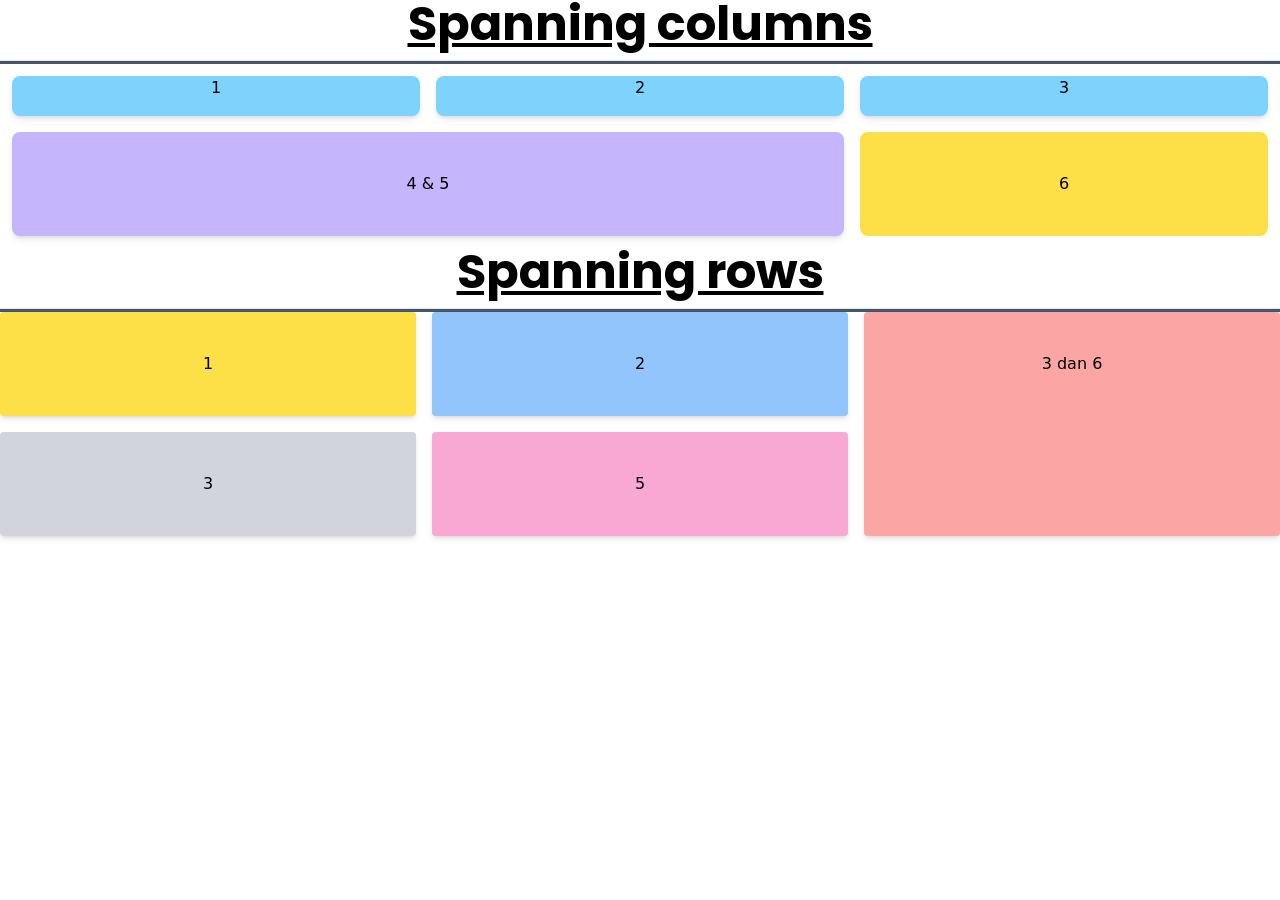
<file: src/public/index4.html>
<!DOCTYPE html>
<html lang="en">
<head>
    <meta charset="UTF-8">
    <meta name="viewport" content="width=device-width, initial-scale=1.0">
    <title>Document</title>
    <link rel="stylesheet" href="style.css">
    <link rel="preconnect" href="https://fonts.googleapis.com">
    <link rel="preconnect" href="https://fonts.gstatic.com" crossorigin>
    <link href="https://fonts.googleapis.com/css2?family=Poppins:wght@100;200;400;700&display=swap" rel="stylesheet">
</head>
<body>
    <h1 class="font-poppins text-center font-bold underline text-5xl">Spanning columns</h1>
    <hr class="h-[4px] bg-slate-600 mt-3">
    
    <div class="grid grid-cols-3 gap-4 p-3">
            <div class="bg-sky-300 px-4 h-10 rounded-lg shadow-md">
                <p class="text-center">1</p>
            </div>
            <div class="bg-sky-300 px-4 h-10 rounded-lg shadow-md">
                <p class="text-center">2</p>
            </div>
            <div class="bg-sky-300 px-4 h-10 rounded-lg shadow-md">
                <p class="text-center">3</p>
            </div>
            <div class="col-span-2 bg-violet-300 px-4 py-10 rounded-lg shadow-md">
                <p class="text-center">4 & 5</p>
            </div>
            <div class="bg-yellow-300 px-4 py-10 rounded-lg shadow-mf">
                <p class="text-center">6</p>
            </div>
    </div>

    <h1 class="font-poppins text-center font-bold underline text-5xl">Spanning rows</h1>
    <hr class="h-[4px] bg-slate-600 mt-3">
    <div class="grid grid-cols-3 gap-4">
        <div class="bg-yellow-300 px-4 py-10 rounded shadow-md">
            <p class="text-center">1</p>
        </div>
        <div class="bg-blue-300 px-4 py-10 rounded shadow-md">
            <p class="text-center">2</p>
        </div>
        <div class=" row-span-2 bg-red-300 px-4 py-10 rounded shadow-md">
            <p class="text-center">3 dan 6</p>
        </div>
        <div class="bg-gray-300 px-4 py-10 rounded shadow-md">
            <p class="text-center">3</p>
        </div>
        <div class="bg-pink-300 px-4 py-10 rounded shadow-md">
            <p class="text-center">5</p>
        </div>
    </div>
</body>
</html>
</file>
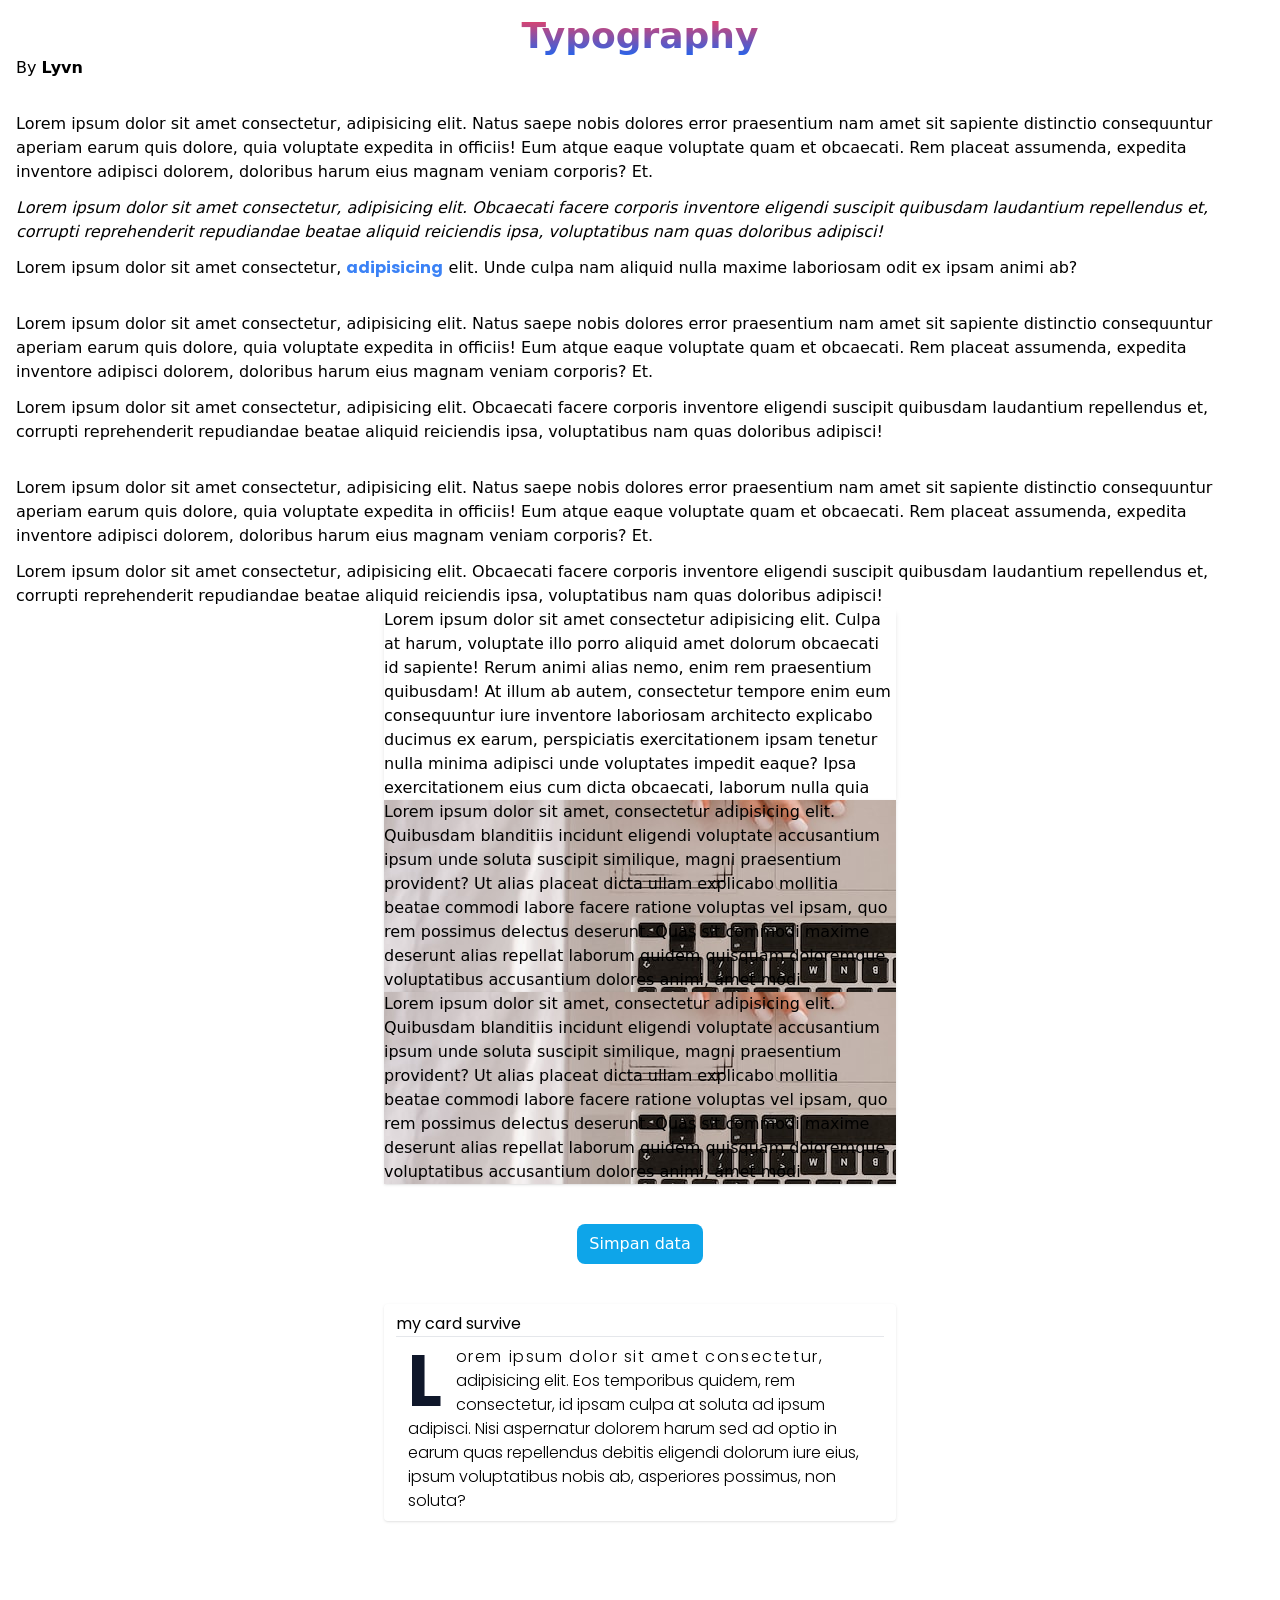
<file: src/public/typography.html>
<!DOCTYPE html>
<html lang="en">

<head>
    <meta charset="UTF-8">
    <meta name="viewport" content="width=device-width, initial-scale=1.0">
    <title>Document</title>
    <link rel="preconnect" href="https://fonts.googleapis.com">
    <link rel="preconnect" href="https://fonts.gstatic.com" crossorigin>
    <link href="https://fonts.googleapis.com/css2?family=Poppins:wght@100;200;400;700&display=swap" rel="stylesheet">
    <link rel="stylesheet" href="/src/public/style.css">
</head>

<body>
    <div class="p-4">
        <h1
            class="text-4xl font-bold bg-clip-text text-transparent bg-gradient-to-t from-blue-600  to-rose-500 text-center">
            Typography</h1>
        <p class="font-poppin">By
            <span class="font-bold">Lyvn</span>
        </p>
        <p class="mt-8">Lorem ipsum dolor sit amet consectetur, adipisicing elit. Natus saepe nobis dolores error
            praesentium nam
            amet sit sapiente distinctio consequuntur aperiam earum quis dolore, quia voluptate expedita in officiis!
            Eum atque eaque voluptate quam et obcaecati. Rem placeat assumenda, expedita inventore adipisci dolorem,
            doloribus harum eius magnam veniam corporis? Et.</p>
        <blockquote class="italic mt-3">Lorem ipsum dolor sit amet consectetur, adipisicing elit. Obcaecati facere
            corporis inventore eligendi
            suscipit quibusdam laudantium repellendus et, corrupti reprehenderit repudiandae beatae aliquid reiciendis
            ipsa, voluptatibus nam quas doloribus adipisci!</blockquote>
        <p class="mt-3">Lorem ipsum dolor sit amet consectetur, <a href=""
                class="text-blue-500 font-bold font-poppins hover:underline hover:text-red-500">adipisicing</a> elit.
            Unde culpa nam aliquid nulla maxime laboriosam odit
            ex ipsam animi ab?</p>
        <p class="mt-8">Lorem ipsum dolor sit amet consectetur, adipisicing elit. Natus saepe nobis dolores error
            praesentium nam
            amet sit sapiente distinctio consequuntur aperiam earum quis dolore, quia voluptate expedita in officiis!
            Eum atque eaque voluptate quam et obcaecati. Rem placeat assumenda, expedita inventore adipisci dolorem,
            doloribus harum eius magnam veniam corporis? Et.</p>
        <p class="mt-3">Lorem ipsum dolor sit amet consectetur, adipisicing elit. Obcaecati facere corporis inventore
            eligendi
            suscipit quibusdam laudantium repellendus et, corrupti reprehenderit repudiandae beatae aliquid reiciendis
            ipsa, voluptatibus nam quas doloribus adipisci!</p>
        <p class="mt-8">Lorem ipsum dolor sit amet consectetur, adipisicing elit. Natus saepe nobis dolores error
            praesentium nam
            amet sit sapiente distinctio consequuntur aperiam earum quis dolore, quia voluptate expedita in officiis!
            Eum atque eaque voluptate quam et obcaecati. Rem placeat assumenda, expedita inventore adipisci dolorem,
            doloribus harum eius magnam veniam corporis? Et.</p>
        <p class="mt-3">Lorem ipsum dolor sit amet consectetur, adipisicing elit. Obcaecati facere corporis inventore
            eligendi
            suscipit quibusdam laudantium repellendus et, corrupti reprehenderit repudiandae beatae aliquid reiciendis
            ipsa, voluptatibus nam quas doloribus adipisci!</p>

        <!-- background -->
        <!-- bg-fixed -->
        <div class="max-w-lg shadow-md bg-fixed h-48 overflow-y-scroll mx-auto"
            style="background-image: url('https://source.unsplash.com/1000x600');">
            <p>Lorem ipsum dolor sit amet consectetur adipisicing elit. Culpa at harum, voluptate illo porro aliquid
                amet dolorum obcaecati id sapiente! Rerum animi alias nemo, enim rem praesentium quibusdam! At illum ab
                autem, consectetur tempore enim eum consequuntur iure inventore laboriosam architecto explicabo ducimus
                ex earum, perspiciatis exercitationem ipsam tenetur nulla minima adipisci unde voluptates impedit eaque?
                Ipsa exercitationem eius cum dicta obcaecati, laborum nulla quia tempora voluptates minima, dignissimos
                natus odio, at expedita veritatis beatae mollitia accusamus alias doloribus neque accusantium
                praesentium est excepturi velit? Eveniet similique, neque dolor ex eaque corporis fugiat reprehenderit
                doloremque culpa excepturi. Iure, odio assumenda!</p>
        </div>
        <!-- bg- local -->
        <div class="mt-22 max-w-lg shadow bg-local h-48 overflow-y-scroll mx-auto"
            style="background-image: url(/src/public/image/mac2.jpg);">
            <p>Lorem ipsum dolor sit amet, consectetur adipisicing elit. Quibusdam blanditiis incidunt eligendi
                voluptate accusantium ipsum unde soluta suscipit similique, magni praesentium provident? Ut alias
                placeat dicta ullam explicabo mollitia beatae commodi labore facere ratione voluptas vel ipsam, quo rem
                possimus delectus deserunt. Quas sit commodi maxime deserunt alias repellat laborum quidem quisquam
                doloremque, voluptatibus accusantium dolores animi, amet modi exercitationem laudantium maiores
                provident numquam eum aut accusamus, recusandae voluptate? Autem eaque fugit maxime facere molestias
                quisquam quas amet iusto sapiente quaerat provident quos dolor optio illum velit voluptate et delectus
                praesentium, dolore aliquam adipisci veniam tempora? Laudantium, assumenda! Hic dignissimos nobis culpa
                placeat illum architecto cupiditate asperiores. Ab, dolor cum. Esse suscipit necessitatibus ad aliquam
                eaque libero debitis consectetur quaerat, exercitationem nostrum placeat minima ipsa sapiente pariatur
                numquam reprehenderit hic sequi harum cumque expedita similique atque quibusdam. Ipsam alias corrupti
                nihil velit dicta. Nisi perferendis cumque, nobis saepe quas fugit laboriosam fuga exercitationem,
                asperiores atque quaerat impedit explicabo sint aliquid quisquam! Iure doloribus distinctio est delectus
                eum totam ab sint tempore, voluptatem amet, dignissimos maiores laudantium, nesciunt velit a quia?
                Impedit ducimus aperiam ad inventore eius, dolores corrupti minima at tempore delectus iure ratione
                ipsam rem cupiditate alias nisi libero.</p>
        </div>
        <!-- bg scroll -->
        <div class="mt-22 max-w-lg shadow bg-scroll h-48 overflow-y-scroll mx-auto"
            style="background-image: url(/src/public/image/mac2.jpg);">
            <p>Lorem ipsum dolor sit amet, consectetur adipisicing elit. Quibusdam blanditiis incidunt eligendi
                voluptate accusantium ipsum unde soluta suscipit similique, magni praesentium provident? Ut alias
                placeat dicta ullam explicabo mollitia beatae commodi labore facere ratione voluptas vel ipsam, quo rem
                possimus delectus deserunt. Quas sit commodi maxime deserunt alias repellat laborum quidem quisquam
                doloremque, voluptatibus accusantium dolores animi, amet modi exercitationem laudantium maiores
                provident numquam eum aut accusamus, recusandae voluptate? Autem eaque fugit maxime facere molestias
                quisquam quas amet iusto sapiente quaerat provident quos dolor optio illum velit voluptate et delectus
                praesentium, dolore aliquam adipisci veniam tempora? Laudantium, assumenda! Hic dignissimos nobis culpa
                placeat illum architecto cupiditate asperiores. Ab, dolor cum. Esse suscipit necessitatibus ad aliquam
                eaque libero debitis consectetur quaerat, exercitationem nostrum placeat minima ipsa sapiente pariatur
                numquam reprehenderit hic sequi harum cumque expedita similique atque quibusdam. Ipsam alias corrupti
                nihil velit dicta. Nisi perferendis cumque, nobis saepe quas fugit laboriosam fuga exercitationem,
                asperiores atque quaerat impedit explicabo sint aliquid quisquam! Iure doloribus distinctio est delectus
                eum totam ab sint tempore, voluptatem amet, dignissimos maiores laudantium, nesciunt velit a quia?
                Impedit ducimus aperiam ad inventore eius, dolores corrupti minima at tempore delectus iure ratione
                ipsam rem cupiditate alias nisi libero.</p>
        </div>

        <!-- button -->
        <button
            class="bg-sky-500 px-3 py-2 rounded-lg mt-10 block mx-auto text-white hover:bg-lime-700 focus-visible:outline focus-visible:ring-8 hover:ease-in duration-300 active:bg-sky-900">Simpan
            data</button>
        <!-- card -->
        <div class="button px-3 py-2 mx-auto rounded mt-10 shadow max-w-lg hover:bg-lime-500 group">
            <p class="font-poppins">my card survive</p>
            <hr>
            <p class="font-poppins font-light px-3 pt-2 group-hover:text-white first-letter:uppercase first-line:tracking-widest first-letter:text-7xl first-letter:font-bold first-letter:text-slate-900 first-letter:hover:text-white first-letter:mr-3 first-letter:float-start">Lorem ipsum dolor sit amet consectetur, adipisicing elit. Eos temporibus quidem, rem consectetur, id
                ipsam culpa at soluta ad ipsum adipisci. Nisi aspernatur dolorem harum sed ad optio in earum quas
                repellendus debitis eligendi dolorum iure eius, ipsum voluptatibus nobis ab, asperiores possimus, non
                soluta?</p>
        </div>
        <div class="mb-96"></div>
    </div>

</body>

</html>
</file>
<file: src/public/style.css>
/*
! tailwindcss v3.4.1 | MIT License | https://tailwindcss.com
*/

/*
1. Prevent padding and border from affecting element width. (https://github.com/mozdevs/cssremedy/issues/4)
2. Allow adding a border to an element by just adding a border-width. (https://github.com/tailwindcss/tailwindcss/pull/116)
*/

*,
::before,
::after {
  box-sizing: border-box;
  /* 1 */
  border-width: 0;
  /* 2 */
  border-style: solid;
  /* 2 */
  border-color: #e5e7eb;
  /* 2 */
}

::before,
::after {
  --tw-content: '';
}

/*
1. Use a consistent sensible line-height in all browsers.
2. Prevent adjustments of font size after orientation changes in iOS.
3. Use a more readable tab size.
4. Use the user's configured `sans` font-family by default.
5. Use the user's configured `sans` font-feature-settings by default.
6. Use the user's configured `sans` font-variation-settings by default.
7. Disable tap highlights on iOS
*/

html,
:host {
  line-height: 1.5;
  /* 1 */
  -webkit-text-size-adjust: 100%;
  /* 2 */
  -moz-tab-size: 4;
  /* 3 */
  -o-tab-size: 4;
     tab-size: 4;
  /* 3 */
  font-family: ui-sans-serif, system-ui, sans-serif, "Apple Color Emoji", "Segoe UI Emoji", "Segoe UI Symbol", "Noto Color Emoji";
  /* 4 */
  font-feature-settings: normal;
  /* 5 */
  font-variation-settings: normal;
  /* 6 */
  -webkit-tap-highlight-color: transparent;
  /* 7 */
}

/*
1. Remove the margin in all browsers.
2. Inherit line-height from `html` so users can set them as a class directly on the `html` element.
*/

body {
  margin: 0;
  /* 1 */
  line-height: inherit;
  /* 2 */
}

/*
1. Add the correct height in Firefox.
2. Correct the inheritance of border color in Firefox. (https://bugzilla.mozilla.org/show_bug.cgi?id=190655)
3. Ensure horizontal rules are visible by default.
*/

hr {
  height: 0;
  /* 1 */
  color: inherit;
  /* 2 */
  border-top-width: 1px;
  /* 3 */
}

/*
Add the correct text decoration in Chrome, Edge, and Safari.
*/

abbr:where([title]) {
  -webkit-text-decoration: underline dotted;
          text-decoration: underline dotted;
}

/*
Remove the default font size and weight for headings.
*/

h1,
h2,
h3,
h4,
h5,
h6 {
  font-size: inherit;
  font-weight: inherit;
}

/*
Reset links to optimize for opt-in styling instead of opt-out.
*/

a {
  color: inherit;
  text-decoration: inherit;
}

/*
Add the correct font weight in Edge and Safari.
*/

b,
strong {
  font-weight: bolder;
}

/*
1. Use the user's configured `mono` font-family by default.
2. Use the user's configured `mono` font-feature-settings by default.
3. Use the user's configured `mono` font-variation-settings by default.
4. Correct the odd `em` font sizing in all browsers.
*/

code,
kbd,
samp,
pre {
  font-family: ui-monospace, SFMono-Regular, Menlo, Monaco, Consolas, "Liberation Mono", "Courier New", monospace;
  /* 1 */
  font-feature-settings: normal;
  /* 2 */
  font-variation-settings: normal;
  /* 3 */
  font-size: 1em;
  /* 4 */
}

/*
Add the correct font size in all browsers.
*/

small {
  font-size: 80%;
}

/*
Prevent `sub` and `sup` elements from affecting the line height in all browsers.
*/

sub,
sup {
  font-size: 75%;
  line-height: 0;
  position: relative;
  vertical-align: baseline;
}

sub {
  bottom: -0.25em;
}

sup {
  top: -0.5em;
}

/*
1. Remove text indentation from table contents in Chrome and Safari. (https://bugs.chromium.org/p/chromium/issues/detail?id=999088, https://bugs.webkit.org/show_bug.cgi?id=201297)
2. Correct table border color inheritance in all Chrome and Safari. (https://bugs.chromium.org/p/chromium/issues/detail?id=935729, https://bugs.webkit.org/show_bug.cgi?id=195016)
3. Remove gaps between table borders by default.
*/

table {
  text-indent: 0;
  /* 1 */
  border-color: inherit;
  /* 2 */
  border-collapse: collapse;
  /* 3 */
}

/*
1. Change the font styles in all browsers.
2. Remove the margin in Firefox and Safari.
3. Remove default padding in all browsers.
*/

button,
input,
optgroup,
select,
textarea {
  font-family: inherit;
  /* 1 */
  font-feature-settings: inherit;
  /* 1 */
  font-variation-settings: inherit;
  /* 1 */
  font-size: 100%;
  /* 1 */
  font-weight: inherit;
  /* 1 */
  line-height: inherit;
  /* 1 */
  color: inherit;
  /* 1 */
  margin: 0;
  /* 2 */
  padding: 0;
  /* 3 */
}

/*
Remove the inheritance of text transform in Edge and Firefox.
*/

button,
select {
  text-transform: none;
}

/*
1. Correct the inability to style clickable types in iOS and Safari.
2. Remove default button styles.
*/

button,
[type='button'],
[type='reset'],
[type='submit'] {
  -webkit-appearance: button;
  /* 1 */
  background-color: transparent;
  /* 2 */
  background-image: none;
  /* 2 */
}

/*
Use the modern Firefox focus style for all focusable elements.
*/

:-moz-focusring {
  outline: auto;
}

/*
Remove the additional `:invalid` styles in Firefox. (https://github.com/mozilla/gecko-dev/blob/2f9eacd9d3d995c937b4251a5557d95d494c9be1/layout/style/res/forms.css#L728-L737)
*/

:-moz-ui-invalid {
  box-shadow: none;
}

/*
Add the correct vertical alignment in Chrome and Firefox.
*/

progress {
  vertical-align: baseline;
}

/*
Correct the cursor style of increment and decrement buttons in Safari.
*/

::-webkit-inner-spin-button,
::-webkit-outer-spin-button {
  height: auto;
}

/*
1. Correct the odd appearance in Chrome and Safari.
2. Correct the outline style in Safari.
*/

[type='search'] {
  -webkit-appearance: textfield;
  /* 1 */
  outline-offset: -2px;
  /* 2 */
}

/*
Remove the inner padding in Chrome and Safari on macOS.
*/

::-webkit-search-decoration {
  -webkit-appearance: none;
}

/*
1. Correct the inability to style clickable types in iOS and Safari.
2. Change font properties to `inherit` in Safari.
*/

::-webkit-file-upload-button {
  -webkit-appearance: button;
  /* 1 */
  font: inherit;
  /* 2 */
}

/*
Add the correct display in Chrome and Safari.
*/

summary {
  display: list-item;
}

/*
Removes the default spacing and border for appropriate elements.
*/

blockquote,
dl,
dd,
h1,
h2,
h3,
h4,
h5,
h6,
hr,
figure,
p,
pre {
  margin: 0;
}

fieldset {
  margin: 0;
  padding: 0;
}

legend {
  padding: 0;
}

ol,
ul,
menu {
  list-style: none;
  margin: 0;
  padding: 0;
}

/*
Reset default styling for dialogs.
*/

dialog {
  padding: 0;
}

/*
Prevent resizing textareas horizontally by default.
*/

textarea {
  resize: vertical;
}

/*
1. Reset the default placeholder opacity in Firefox. (https://github.com/tailwindlabs/tailwindcss/issues/3300)
2. Set the default placeholder color to the user's configured gray 400 color.
*/

input::-moz-placeholder, textarea::-moz-placeholder {
  opacity: 1;
  /* 1 */
  color: #9ca3af;
  /* 2 */
}

input::placeholder,
textarea::placeholder {
  opacity: 1;
  /* 1 */
  color: #9ca3af;
  /* 2 */
}

/*
Set the default cursor for buttons.
*/

button,
[role="button"] {
  cursor: pointer;
}

/*
Make sure disabled buttons don't get the pointer cursor.
*/

:disabled {
  cursor: default;
}

/*
1. Make replaced elements `display: block` by default. (https://github.com/mozdevs/cssremedy/issues/14)
2. Add `vertical-align: middle` to align replaced elements more sensibly by default. (https://github.com/jensimmons/cssremedy/issues/14#issuecomment-634934210)
   This can trigger a poorly considered lint error in some tools but is included by design.
*/

img,
svg,
video,
canvas,
audio,
iframe,
embed,
object {
  display: block;
  /* 1 */
  vertical-align: middle;
  /* 2 */
}

/*
Constrain images and videos to the parent width and preserve their intrinsic aspect ratio. (https://github.com/mozdevs/cssremedy/issues/14)
*/

img,
video {
  max-width: 100%;
  height: auto;
}

/* Make elements with the HTML hidden attribute stay hidden by default */

[hidden] {
  display: none;
}

*, ::before, ::after {
  --tw-border-spacing-x: 0;
  --tw-border-spacing-y: 0;
  --tw-translate-x: 0;
  --tw-translate-y: 0;
  --tw-rotate: 0;
  --tw-skew-x: 0;
  --tw-skew-y: 0;
  --tw-scale-x: 1;
  --tw-scale-y: 1;
  --tw-pan-x:  ;
  --tw-pan-y:  ;
  --tw-pinch-zoom:  ;
  --tw-scroll-snap-strictness: proximity;
  --tw-gradient-from-position:  ;
  --tw-gradient-via-position:  ;
  --tw-gradient-to-position:  ;
  --tw-ordinal:  ;
  --tw-slashed-zero:  ;
  --tw-numeric-figure:  ;
  --tw-numeric-spacing:  ;
  --tw-numeric-fraction:  ;
  --tw-ring-inset:  ;
  --tw-ring-offset-width: 0px;
  --tw-ring-offset-color: #fff;
  --tw-ring-color: rgb(59 130 246 / 0.5);
  --tw-ring-offset-shadow: 0 0 #0000;
  --tw-ring-shadow: 0 0 #0000;
  --tw-shadow: 0 0 #0000;
  --tw-shadow-colored: 0 0 #0000;
  --tw-blur:  ;
  --tw-brightness:  ;
  --tw-contrast:  ;
  --tw-grayscale:  ;
  --tw-hue-rotate:  ;
  --tw-invert:  ;
  --tw-saturate:  ;
  --tw-sepia:  ;
  --tw-drop-shadow:  ;
  --tw-backdrop-blur:  ;
  --tw-backdrop-brightness:  ;
  --tw-backdrop-contrast:  ;
  --tw-backdrop-grayscale:  ;
  --tw-backdrop-hue-rotate:  ;
  --tw-backdrop-invert:  ;
  --tw-backdrop-opacity:  ;
  --tw-backdrop-saturate:  ;
  --tw-backdrop-sepia:  ;
}

::backdrop {
  --tw-border-spacing-x: 0;
  --tw-border-spacing-y: 0;
  --tw-translate-x: 0;
  --tw-translate-y: 0;
  --tw-rotate: 0;
  --tw-skew-x: 0;
  --tw-skew-y: 0;
  --tw-scale-x: 1;
  --tw-scale-y: 1;
  --tw-pan-x:  ;
  --tw-pan-y:  ;
  --tw-pinch-zoom:  ;
  --tw-scroll-snap-strictness: proximity;
  --tw-gradient-from-position:  ;
  --tw-gradient-via-position:  ;
  --tw-gradient-to-position:  ;
  --tw-ordinal:  ;
  --tw-slashed-zero:  ;
  --tw-numeric-figure:  ;
  --tw-numeric-spacing:  ;
  --tw-numeric-fraction:  ;
  --tw-ring-inset:  ;
  --tw-ring-offset-width: 0px;
  --tw-ring-offset-color: #fff;
  --tw-ring-color: rgb(59 130 246 / 0.5);
  --tw-ring-offset-shadow: 0 0 #0000;
  --tw-ring-shadow: 0 0 #0000;
  --tw-shadow: 0 0 #0000;
  --tw-shadow-colored: 0 0 #0000;
  --tw-blur:  ;
  --tw-brightness:  ;
  --tw-contrast:  ;
  --tw-grayscale:  ;
  --tw-hue-rotate:  ;
  --tw-invert:  ;
  --tw-saturate:  ;
  --tw-sepia:  ;
  --tw-drop-shadow:  ;
  --tw-backdrop-blur:  ;
  --tw-backdrop-brightness:  ;
  --tw-backdrop-contrast:  ;
  --tw-backdrop-grayscale:  ;
  --tw-backdrop-hue-rotate:  ;
  --tw-backdrop-invert:  ;
  --tw-backdrop-opacity:  ;
  --tw-backdrop-saturate:  ;
  --tw-backdrop-sepia:  ;
}

.container {
  width: 100%;
}

@media (min-width: 640px) {
  .container {
    max-width: 640px;
  }
}

@media (min-width: 768px) {
  .container {
    max-width: 768px;
  }
}

@media (min-width: 1024px) {
  .container {
    max-width: 1024px;
  }
}

@media (min-width: 1280px) {
  .container {
    max-width: 1280px;
  }
}

@media (min-width: 1536px) {
  .container {
    max-width: 1536px;
  }
}

.absolute {
  position: absolute;
}

.relative {
  position: relative;
}

.-top-5 {
  top: -1.25rem;
}

.left-1\/2 {
  left: 50%;
}

.right-0 {
  right: 0px;
}

.col-span-2 {
  grid-column: span 2 / span 2;
}

.col-span-6 {
  grid-column: span 6 / span 6;
}

.row-span-2 {
  grid-row: span 2 / span 2;
}

.row-span-3 {
  grid-row: span 3 / span 3;
}

.float-right {
  float: right;
}

.float-left {
  float: left;
}

.-m-6 {
  margin: -1.5rem;
}

.m-13 {
  margin: 3.25rem;
}

.m-2 {
  margin: 0.5rem;
}

.m-6 {
  margin: 1.5rem;
}

.m-auto {
  margin: auto;
}

.mx-6 {
  margin-left: 1.5rem;
  margin-right: 1.5rem;
}

.mx-auto {
  margin-left: auto;
  margin-right: auto;
}

.my-6 {
  margin-top: 1.5rem;
  margin-bottom: 1.5rem;
}

.mx-2 {
  margin-left: 0.5rem;
  margin-right: 0.5rem;
}

.my-2 {
  margin-top: 0.5rem;
  margin-bottom: 0.5rem;
}

.mb-96 {
  margin-bottom: 24rem;
}

.ml-3 {
  margin-left: 0.75rem;
}

.mr-3 {
  margin-right: 0.75rem;
}

.mt-10 {
  margin-top: 2.5rem;
}

.mt-20 {
  margin-top: 5rem;
}

.mt-3 {
  margin-top: 0.75rem;
}

.mt-5 {
  margin-top: 1.25rem;
}

.mt-8 {
  margin-top: 2rem;
}

.mb-3 {
  margin-bottom: 0.75rem;
}

.block {
  display: block;
}

.flex {
  display: flex;
}

.grid {
  display: grid;
}

.hidden {
  display: none;
}

.size-2\/3 {
  width: 66.666667%;
  height: 66.666667%;
}

.h-10 {
  height: 2.5rem;
}

.h-48 {
  height: 12rem;
}

.h-\[4px\] {
  height: 4px;
}

.w-10 {
  width: 2.5rem;
}

.max-w-lg {
  max-width: 32rem;
}

.max-w-full {
  max-width: 100%;
}

.-translate-x-1\/2 {
  --tw-translate-x: -50%;
  transform: translate(var(--tw-translate-x), var(--tw-translate-y)) rotate(var(--tw-rotate)) skewX(var(--tw-skew-x)) skewY(var(--tw-skew-y)) scaleX(var(--tw-scale-x)) scaleY(var(--tw-scale-y));
}

.grid-cols-1 {
  grid-template-columns: repeat(1, minmax(0, 1fr));
}

.grid-cols-10 {
  grid-template-columns: repeat(10, minmax(0, 1fr));
}

.grid-cols-11 {
  grid-template-columns: repeat(11, minmax(0, 1fr));
}

.grid-cols-12 {
  grid-template-columns: repeat(12, minmax(0, 1fr));
}

.grid-cols-2 {
  grid-template-columns: repeat(2, minmax(0, 1fr));
}

.grid-cols-3 {
  grid-template-columns: repeat(3, minmax(0, 1fr));
}

.grid-cols-4 {
  grid-template-columns: repeat(4, minmax(0, 1fr));
}

.grid-cols-5 {
  grid-template-columns: repeat(5, minmax(0, 1fr));
}

.grid-cols-6 {
  grid-template-columns: repeat(6, minmax(0, 1fr));
}

.grid-cols-7 {
  grid-template-columns: repeat(7, minmax(0, 1fr));
}

.grid-cols-8 {
  grid-template-columns: repeat(8, minmax(0, 1fr));
}

.grid-cols-9 {
  grid-template-columns: repeat(9, minmax(0, 1fr));
}

.flex-wrap {
  flex-wrap: wrap;
}

.flex-wrap-reverse {
  flex-wrap: wrap-reverse;
}

.justify-center {
  justify-content: center;
}

.justify-evenly {
  justify-content: space-evenly;
}

.gap-4 {
  gap: 1rem;
}

.gap-5 {
  gap: 1.25rem;
}

.overflow-hidden {
  overflow: hidden;
}

.overflow-y-scroll {
  overflow-y: scroll;
}

.rounded {
  border-radius: 0.25rem;
}

.rounded-full {
  border-radius: 9999px;
}

.rounded-lg {
  border-radius: 0.5rem;
}

.rounded-md {
  border-radius: 0.375rem;
}

.rounded-t {
  border-top-left-radius: 0.25rem;
  border-top-right-radius: 0.25rem;
}

.rounded-t-full {
  border-top-left-radius: 9999px;
  border-top-right-radius: 9999px;
}

.rounded-l-full {
  border-top-left-radius: 9999px;
  border-bottom-left-radius: 9999px;
}

.rounded-tl-full {
  border-top-left-radius: 9999px;
}

.rounded-tr-full {
  border-top-right-radius: 9999px;
}

.rounded-bl-full {
  border-bottom-left-radius: 9999px;
}

.border {
  border-width: 1px;
}

.bg-blue-300 {
  --tw-bg-opacity: 1;
  background-color: rgb(147 197 253 / var(--tw-bg-opacity));
}

.bg-blue-400 {
  --tw-bg-opacity: 1;
  background-color: rgb(96 165 250 / var(--tw-bg-opacity));
}

.bg-blue-500 {
  --tw-bg-opacity: 1;
  background-color: rgb(59 130 246 / var(--tw-bg-opacity));
}

.bg-gray-300 {
  --tw-bg-opacity: 1;
  background-color: rgb(209 213 219 / var(--tw-bg-opacity));
}

.bg-green-300 {
  --tw-bg-opacity: 1;
  background-color: rgb(134 239 172 / var(--tw-bg-opacity));
}

.bg-green-500 {
  --tw-bg-opacity: 1;
  background-color: rgb(34 197 94 / var(--tw-bg-opacity));
}

.bg-orange-500 {
  --tw-bg-opacity: 1;
  background-color: rgb(249 115 22 / var(--tw-bg-opacity));
}

.bg-pink-300 {
  --tw-bg-opacity: 1;
  background-color: rgb(249 168 212 / var(--tw-bg-opacity));
}

.bg-pink-400 {
  --tw-bg-opacity: 1;
  background-color: rgb(244 114 182 / var(--tw-bg-opacity));
}

.bg-purple-600 {
  --tw-bg-opacity: 1;
  background-color: rgb(147 51 234 / var(--tw-bg-opacity));
}

.bg-red-300 {
  --tw-bg-opacity: 1;
  background-color: rgb(252 165 165 / var(--tw-bg-opacity));
}

.bg-red-500 {
  --tw-bg-opacity: 1;
  background-color: rgb(239 68 68 / var(--tw-bg-opacity));
}

.bg-rose-300 {
  --tw-bg-opacity: 1;
  background-color: rgb(253 164 175 / var(--tw-bg-opacity));
}

.bg-sky-200 {
  --tw-bg-opacity: 1;
  background-color: rgb(186 230 253 / var(--tw-bg-opacity));
}

.bg-sky-300 {
  --tw-bg-opacity: 1;
  background-color: rgb(125 211 252 / var(--tw-bg-opacity));
}

.bg-sky-500 {
  --tw-bg-opacity: 1;
  background-color: rgb(14 165 233 / var(--tw-bg-opacity));
}

.bg-slate-500 {
  --tw-bg-opacity: 1;
  background-color: rgb(100 116 139 / var(--tw-bg-opacity));
}

.bg-slate-600 {
  --tw-bg-opacity: 1;
  background-color: rgb(71 85 105 / var(--tw-bg-opacity));
}

.bg-violet-300 {
  --tw-bg-opacity: 1;
  background-color: rgb(196 181 253 / var(--tw-bg-opacity));
}

.bg-violet-600 {
  --tw-bg-opacity: 1;
  background-color: rgb(124 58 237 / var(--tw-bg-opacity));
}

.bg-white {
  --tw-bg-opacity: 1;
  background-color: rgb(255 255 255 / var(--tw-bg-opacity));
}

.bg-yellow-300 {
  --tw-bg-opacity: 1;
  background-color: rgb(253 224 71 / var(--tw-bg-opacity));
}

.bg-yellow-900 {
  --tw-bg-opacity: 1;
  background-color: rgb(113 63 18 / var(--tw-bg-opacity));
}

.bg-rose-500 {
  --tw-bg-opacity: 1;
  background-color: rgb(244 63 94 / var(--tw-bg-opacity));
}

.bg-rose-600 {
  --tw-bg-opacity: 1;
  background-color: rgb(225 29 72 / var(--tw-bg-opacity));
}

.bg-gradient-to-t {
  background-image: linear-gradient(to top, var(--tw-gradient-stops));
}

.from-blue-600 {
  --tw-gradient-from: #2563eb var(--tw-gradient-from-position);
  --tw-gradient-to: rgb(37 99 235 / 0) var(--tw-gradient-to-position);
  --tw-gradient-stops: var(--tw-gradient-from), var(--tw-gradient-to);
}

.to-rose-500 {
  --tw-gradient-to: #f43f5e var(--tw-gradient-to-position);
}

.bg-fixed {
  background-attachment: fixed;
}

.bg-local {
  background-attachment: local;
}

.bg-scroll {
  background-attachment: scroll;
}

.bg-clip-text {
  -webkit-background-clip: text;
          background-clip: text;
}

.p-3 {
  padding: 0.75rem;
}

.p-4 {
  padding: 1rem;
}

.p-5 {
  padding: 1.25rem;
}

.p-6 {
  padding: 1.5rem;
}

.px-3 {
  padding-left: 0.75rem;
  padding-right: 0.75rem;
}

.px-4 {
  padding-left: 1rem;
  padding-right: 1rem;
}

.px-5 {
  padding-left: 1.25rem;
  padding-right: 1.25rem;
}

.py-10 {
  padding-top: 2.5rem;
  padding-bottom: 2.5rem;
}

.py-2 {
  padding-top: 0.5rem;
  padding-bottom: 0.5rem;
}

.px-6 {
  padding-left: 1.5rem;
  padding-right: 1.5rem;
}

.py-3 {
  padding-top: 0.75rem;
  padding-bottom: 0.75rem;
}

.py-4 {
  padding-top: 1rem;
  padding-bottom: 1rem;
}

.pb-6 {
  padding-bottom: 1.5rem;
}

.pl-6 {
  padding-left: 1.5rem;
}

.pt-2 {
  padding-top: 0.5rem;
}

.pt-6 {
  padding-top: 1.5rem;
}

.text-center {
  text-align: center;
}

.text-justify {
  text-align: justify;
}

.font-poppins {
  font-family: Poppins;
}

.text-3xl {
  font-size: 1.875rem;
  line-height: 2.25rem;
}

.text-4xl {
  font-size: 2.25rem;
  line-height: 2.5rem;
}

.text-5xl {
  font-size: 3rem;
  line-height: 1;
}

.text-6xl {
  font-size: 3.75rem;
  line-height: 1;
}

.text-2xl {
  font-size: 1.5rem;
  line-height: 2rem;
}

.font-bold {
  font-weight: 700;
}

.font-light {
  font-weight: 300;
}

.font-medium {
  font-weight: 500;
}

.font-semibold {
  font-weight: 600;
}

.font-thin {
  font-weight: 100;
}

.italic {
  font-style: italic;
}

.text-blue-500 {
  --tw-text-opacity: 1;
  color: rgb(59 130 246 / var(--tw-text-opacity));
}

.text-transparent {
  color: transparent;
}

.text-white {
  --tw-text-opacity: 1;
  color: rgb(255 255 255 / var(--tw-text-opacity));
}

.text-slate-800 {
  --tw-text-opacity: 1;
  color: rgb(30 41 59 / var(--tw-text-opacity));
}

.text-slate-700 {
  --tw-text-opacity: 1;
  color: rgb(51 65 85 / var(--tw-text-opacity));
}

.text-slate-600 {
  --tw-text-opacity: 1;
  color: rgb(71 85 105 / var(--tw-text-opacity));
}

.text-slate-500 {
  --tw-text-opacity: 1;
  color: rgb(100 116 139 / var(--tw-text-opacity));
}

.text-sky-500 {
  --tw-text-opacity: 1;
  color: rgb(14 165 233 / var(--tw-text-opacity));
}

.underline {
  text-decoration-line: underline;
}

.decoration-sky-300 {
  text-decoration-color: #7dd3fc;
}

.shadow {
  --tw-shadow: 0 1px 3px 0 rgb(0 0 0 / 0.1), 0 1px 2px -1px rgb(0 0 0 / 0.1);
  --tw-shadow-colored: 0 1px 3px 0 var(--tw-shadow-color), 0 1px 2px -1px var(--tw-shadow-color);
  box-shadow: var(--tw-ring-offset-shadow, 0 0 #0000), var(--tw-ring-shadow, 0 0 #0000), var(--tw-shadow);
}

.shadow-lg {
  --tw-shadow: 0 10px 15px -3px rgb(0 0 0 / 0.1), 0 4px 6px -4px rgb(0 0 0 / 0.1);
  --tw-shadow-colored: 0 10px 15px -3px var(--tw-shadow-color), 0 4px 6px -4px var(--tw-shadow-color);
  box-shadow: var(--tw-ring-offset-shadow, 0 0 #0000), var(--tw-ring-shadow, 0 0 #0000), var(--tw-shadow);
}

.shadow-md {
  --tw-shadow: 0 4px 6px -1px rgb(0 0 0 / 0.1), 0 2px 4px -2px rgb(0 0 0 / 0.1);
  --tw-shadow-colored: 0 4px 6px -1px var(--tw-shadow-color), 0 2px 4px -2px var(--tw-shadow-color);
  box-shadow: var(--tw-ring-offset-shadow, 0 0 #0000), var(--tw-ring-shadow, 0 0 #0000), var(--tw-shadow);
}

.duration-300 {
  transition-duration: 300ms;
}

.first-letter\:float-start::first-letter {
  float: inline-start;
}

.first-letter\:mr-3::first-letter {
  margin-right: 0.75rem;
}

.first-letter\:text-7xl::first-letter {
  font-size: 4.5rem;
  line-height: 1;
}

.first-letter\:font-bold::first-letter {
  font-weight: 700;
}

.first-letter\:uppercase::first-letter {
  text-transform: uppercase;
}

.first-letter\:text-slate-900::first-letter {
  --tw-text-opacity: 1;
  color: rgb(15 23 42 / var(--tw-text-opacity));
}

.first-line\:tracking-widest::first-line {
  letter-spacing: 0.1em;
}

.hover\:bg-lime-500:hover {
  --tw-bg-opacity: 1;
  background-color: rgb(132 204 22 / var(--tw-bg-opacity));
}

.hover\:bg-lime-700:hover {
  --tw-bg-opacity: 1;
  background-color: rgb(77 124 15 / var(--tw-bg-opacity));
}

.hover\:text-red-500:hover {
  --tw-text-opacity: 1;
  color: rgb(239 68 68 / var(--tw-text-opacity));
}

.hover\:underline:hover {
  text-decoration-line: underline;
}

.hover\:ease-in:hover {
  transition-timing-function: cubic-bezier(0.4, 0, 1, 1);
}

.first-letter\:hover\:text-white:hover::first-letter {
  --tw-text-opacity: 1;
  color: rgb(255 255 255 / var(--tw-text-opacity));
}

.focus-visible\:outline:focus-visible {
  outline-style: solid;
}

.focus-visible\:ring-8:focus-visible {
  --tw-ring-offset-shadow: var(--tw-ring-inset) 0 0 0 var(--tw-ring-offset-width) var(--tw-ring-offset-color);
  --tw-ring-shadow: var(--tw-ring-inset) 0 0 0 calc(8px + var(--tw-ring-offset-width)) var(--tw-ring-color);
  box-shadow: var(--tw-ring-offset-shadow), var(--tw-ring-shadow), var(--tw-shadow, 0 0 #0000);
}

.active\:bg-sky-900:active {
  --tw-bg-opacity: 1;
  background-color: rgb(12 74 110 / var(--tw-bg-opacity));
}

.group:hover .group-hover\:text-white {
  --tw-text-opacity: 1;
  color: rgb(255 255 255 / var(--tw-text-opacity));
}

@media (min-width: 640px) {
  .sm\:max-w-sm {
    max-width: 24rem;
  }

  .sm\:text-center {
    text-align: center;
  }

  .sm\:text-sm {
    font-size: 0.875rem;
    line-height: 1.25rem;
  }

  .sm\:text-3xl {
    font-size: 1.875rem;
    line-height: 2.25rem;
  }

  .sm\:text-2xl {
    font-size: 1.5rem;
    line-height: 2rem;
  }
}

@media (min-width: 768px) {
  .md\:px-6 {
    padding-left: 1.5rem;
    padding-right: 1.5rem;
  }

  .md\:text-center {
    text-align: center;
  }
}

@media (min-width: 1024px) {
  .lg\:order-1 {
    order: 1;
  }

  .lg\:order-2 {
    order: 2;
  }

  .lg\:order-3 {
    order: 3;
  }

  .lg\:order-4 {
    order: 4;
  }

  .lg\:order-5 {
    order: 5;
  }

  .lg\:order-6 {
    order: 6;
  }

  .lg\:mt-10 {
    margin-top: 2.5rem;
  }

  .lg\:block {
    display: block;
  }

  .lg\:flex {
    display: flex;
  }

  .lg\:hidden {
    display: none;
  }

  .lg\:max-w-lg {
    max-width: 32rem;
  }

  .lg\:max-w-sm {
    max-width: 24rem;
  }

  .lg\:max-w-full {
    max-width: 100%;
  }

  .lg\:rounded {
    border-radius: 0.25rem;
  }

  .lg\:text-left {
    text-align: left;
  }

  .lg\:text-center {
    text-align: center;
  }
}
</file>
